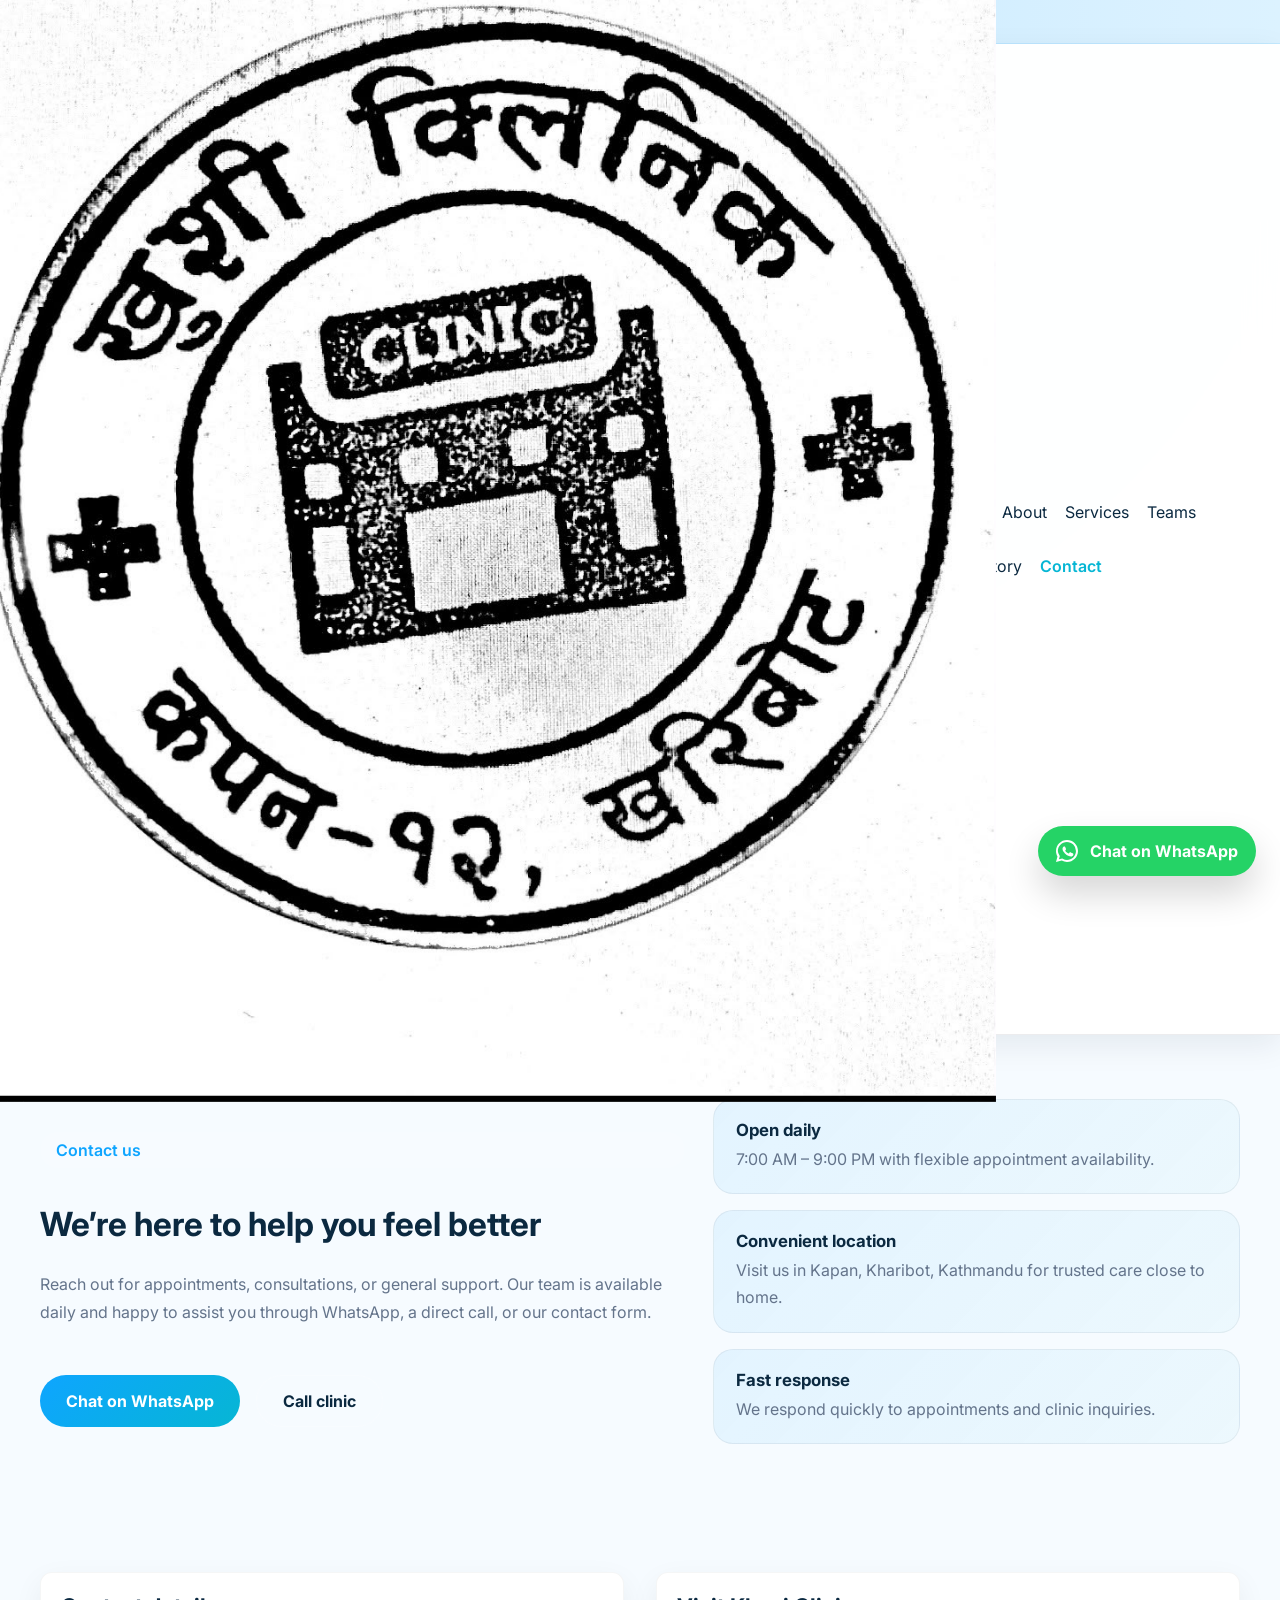
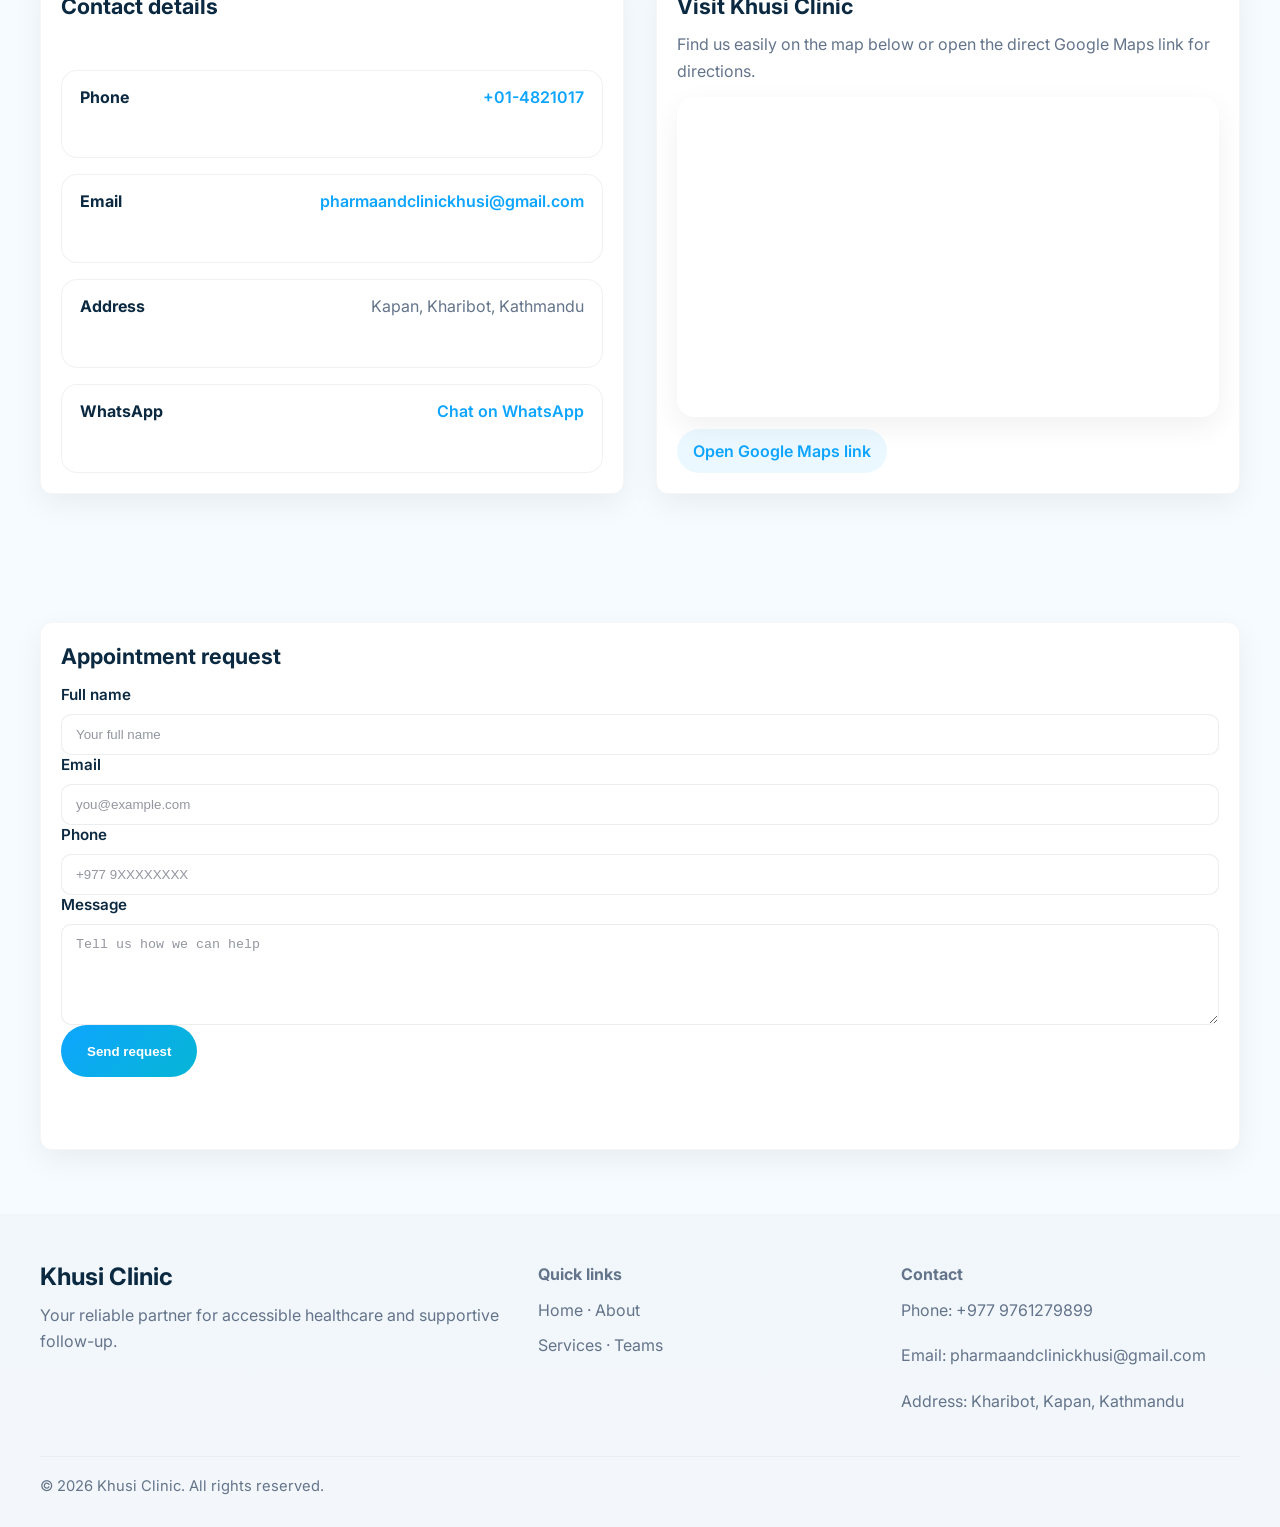
<file: contact.html>
<!DOCTYPE html>
<html lang="en">
<head>
  <meta charset="UTF-8" />
  <meta name="viewport" content="width=device-width, initial-scale=1.0" />
  <title>Khusi Clinic | Contact</title>
  <link rel="preconnect" href="https://fonts.googleapis.com" />
  <link rel="preconnect" href="https://fonts.gstatic.com" crossorigin />
  <link href="https://fonts.googleapis.com/css2?family=Inter:wght@400;500;600;700;800&display=swap" rel="stylesheet" />
  <link rel="stylesheet" href="css/style.css" />
</head>
<body>
  <div class="top-bar">
    <p>Open daily: 7:00 AM - 9:00 PM | WhatsApp chat available anytime</p>
    </div>
  <header class="header">
    <div class="container header-inner">
      <a class="brand" href="index.html"><img src="img/clinic logo.jpeg" alt="Khusi Clinic logo" class="logo">Khusi Clinic</a>
      <button class="nav-toggle" aria-label="Toggle menu">Menu</button>
      <nav class="navbar">
        <a href="index.html">Home</a>
        <a href="about.html">About</a>
        <a href="services.html">Services</a>
        <a href="teams.html">Teams</a>
        <a href="laboratory.html">Laboratory</a>
        <a href="contact.html" class="active">Contact</a>
      </nav>
    </div>
  </header>
  <main>
    <section class="section">
      <div class="container anim-up contact-hero">
        <div class="contact-hero-copy">
          <p class="eyebrow">Contact us</p>
          <h1 class="section-title">We’re here to help you feel better</h1>
          <p class="section-subtitle">Reach out for appointments, consultations, or general support. Our team is available daily and happy to assist you through WhatsApp, a direct call, or our contact form.</p>
          <div class="hero-actions">
            <a class="btn" href="https://wa.me/9779761279899?text=Hello%20Khusi%20Clinic%2C%20I%20would%20like%20to%20chat%20with%20you." target="_blank" rel="noreferrer">Chat on WhatsApp</a>
            <a class="btn btn-secondary" href="tel:+9779767223226">Call clinic</a>
          </div>
        </div>
        <div class="contact-highlights">
          <div class="contact-highlight">
            <strong>Open daily</strong>
            <span>7:00 AM – 9:00 PM with flexible appointment availability.</span>
          </div>
          <div class="contact-highlight">
            <strong>Convenient location</strong>
            <span>Visit us in Kapan, Kharibot, Kathmandu for trusted care close to home.</span>
          </div>
          <div class="contact-highlight">
            <strong>Fast response</strong>
            <span>We respond quickly to appointments and clinic inquiries.</span>
          </div>
        </div>
      </div>
    </section>

    <section class="section">
      <div class="container anim-up contact-grid">
        <div class="contact-panel contact-info-panel">
          <h3>Contact details</h3>
          <div class="contact-item">
            <strong>Phone</strong>
            <span><a href="tel:+9779767223226">+01-4821017</a></span>
          </div>
          <div class="contact-item">
            <strong>Email</strong>
            <span><a href="mailto:pharmaandclinickhusi@gmail.com">pharmaandclinickhusi@gmail.com</a></span>
          </div>
          <div class="contact-item">
            <strong>Address</strong>
            <span>Kapan, Kharibot, Kathmandu</span>
          </div>
          <div class="contact-item">
            <strong>WhatsApp</strong>
            <span><a href="https://wa.me/9779761279899?text=Hello%20Khusi%20Clinic%2C%20I%20would%20like%20to%20chat%20with%20you." target="_blank" rel="noreferrer">Chat on WhatsApp</a></span>
          </div>
        </div>
        <div class="contact-panel contact-map-panel">
          <div class="map-card">
            <h3>Visit Khusi Clinic</h3>
            <p>Find us easily on the map below or open the direct Google Maps link for directions.</p>
            <iframe src="https://www.google.com/maps?q=Khusi%20Clinic%20Kapan%20Kathmandu&z=15&output=embed" loading="lazy" referrerpolicy="no-referrer-when-downgrade" title="Khusi Clinic location on Google Maps"></iframe>
            <a class="map-link" href="https://share.google/J6VzfVx335QpwflBR" target="_blank" rel="noreferrer">Open Google Maps link</a>
          </div>
        </div>
      </div>
    </section>

    <section class="section">
      <div class="container anim-up">
        <div class="contact-panel">
          <h3>Appointment request</h3>
          <form class="contact-form">
            <div class="form-field">
              <label for="name">Full name</label>
              <input id="name" type="text" placeholder="Your full name" required />
            </div>
            <div class="form-field">
              <label for="email">Email</label>
              <input id="email" type="email" placeholder="you@example.com" required />
            </div>
            <div class="form-field">
              <label for="phone">Phone</label>
              <input id="phone" type="tel" placeholder="+977 9XXXXXXXX" required />
            </div>
            <div class="form-field">
              <label for="message">Message</label>
              <textarea id="message" rows="5" placeholder="Tell us how we can help" required></textarea>
            </div>
            <div class="form-actions">
              <button type="submit" class="btn">Send request</button>
            </div>
            <p class="form-message">Your request has been received.</p>
          </form>
        </div>
      </div>
    </section>
  </main>

  <footer class="footer">
    <div class="container footer-grid anim-up">
      <div class="footer-brand">
        <h2>Khusi Clinic</h2>
        <p>Your reliable partner for accessible healthcare and supportive follow-up.</p>
      </div>
      <div class="footer-quick">
        <p><strong>Quick links</strong></p>
        <p><a href="index.html">Home</a> · <a href="about.html">About</a></p>
        <p><a href="services.html">Services</a> · <a href="teams.html">Teams</a></p>
      </div>
      <div class="footer-contact">
        <p><strong>Contact</strong></p>
        <p>Phone: <a href="tel:+977 9761279899">+977 9761279899</a></p>
        <p>Email: <a href="mailto:info@khusiclinic.com">pharmaandclinickhusi@gmail.com</a></p>
        <p>Address: Kharibot, Kapan, Kathmandu</p>
      </div>
    </div>
    <div class="container footer-bottom">© 2026 Khusi Clinic. All rights reserved.</div>
  </footer>
  <script src="js/main.js"></script>
</body>
</html>
</file>
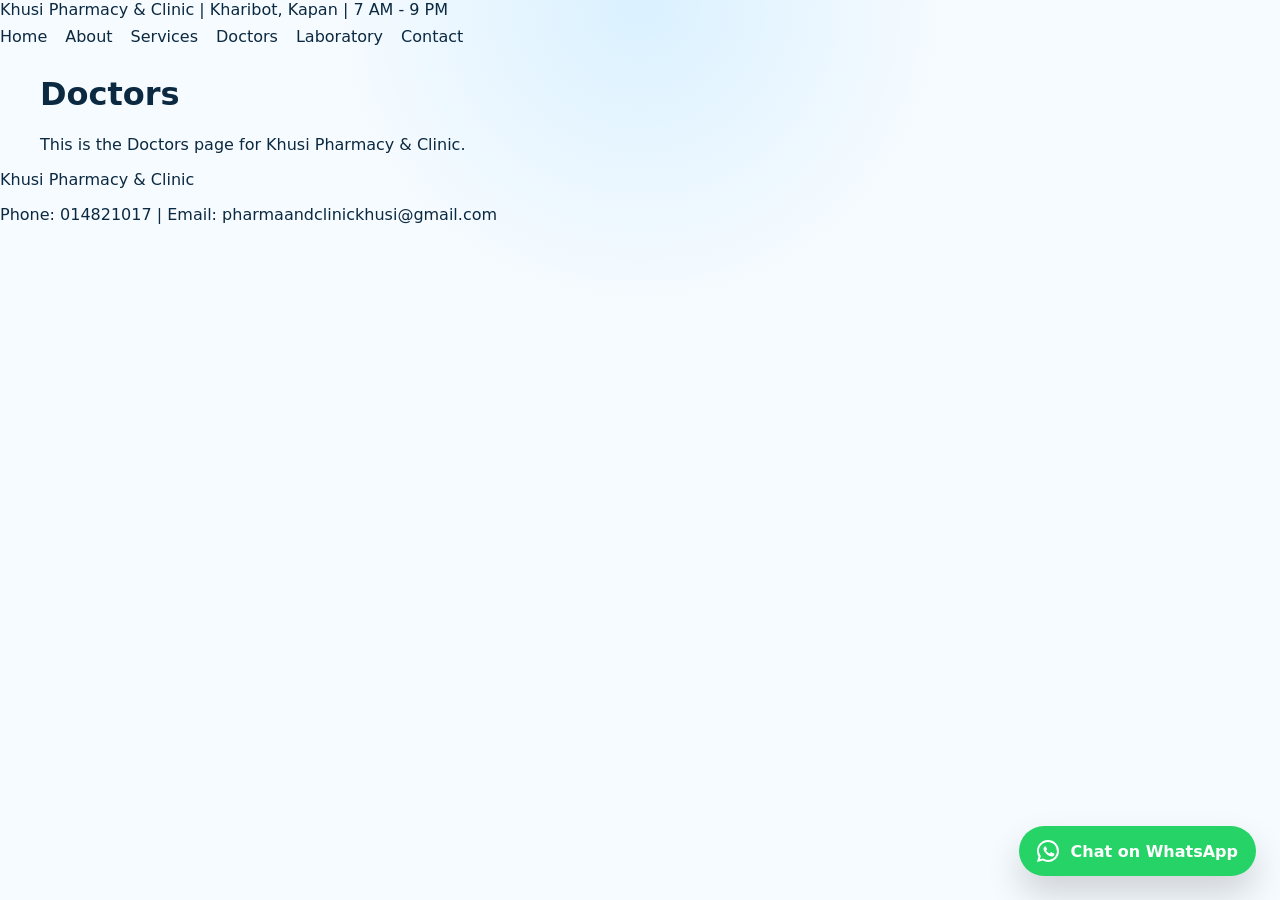
<file: doctors.html>
<!DOCTYPE html>
<html>
<head>
<meta charset="utf-8">
<meta name="viewport" content="width=device-width, initial-scale=1">
<title>Khusi Pharmacy & Clinic - Doctors</title>
<link rel="stylesheet" href="css/style.css">
</head>
<body>
<div class="top">Khusi Pharmacy & Clinic | Kharibot, Kapan | 7 AM - 9 PM</div>

<nav class="navbar">
<a href="index.html">Home</a>
<a href="about.html">About</a>
<a href="services.html">Services</a>
<a href="doctors.html">Doctors</a>
<a href="laboratory.html">Laboratory</a>
<a href="contact.html">Contact</a>
</nav>

<div class="container">
<h1>Doctors</h1>
<p>This is the Doctors page for Khusi Pharmacy & Clinic.</p>
</div>
<footer>
<p>Khusi Pharmacy & Clinic</p>
<p>Phone: 014821017 | Email: pharmaandclinickhusi@gmail.com</p>
</footer>
<script src="js/main.js"></script>
</body>
</html>
</file>
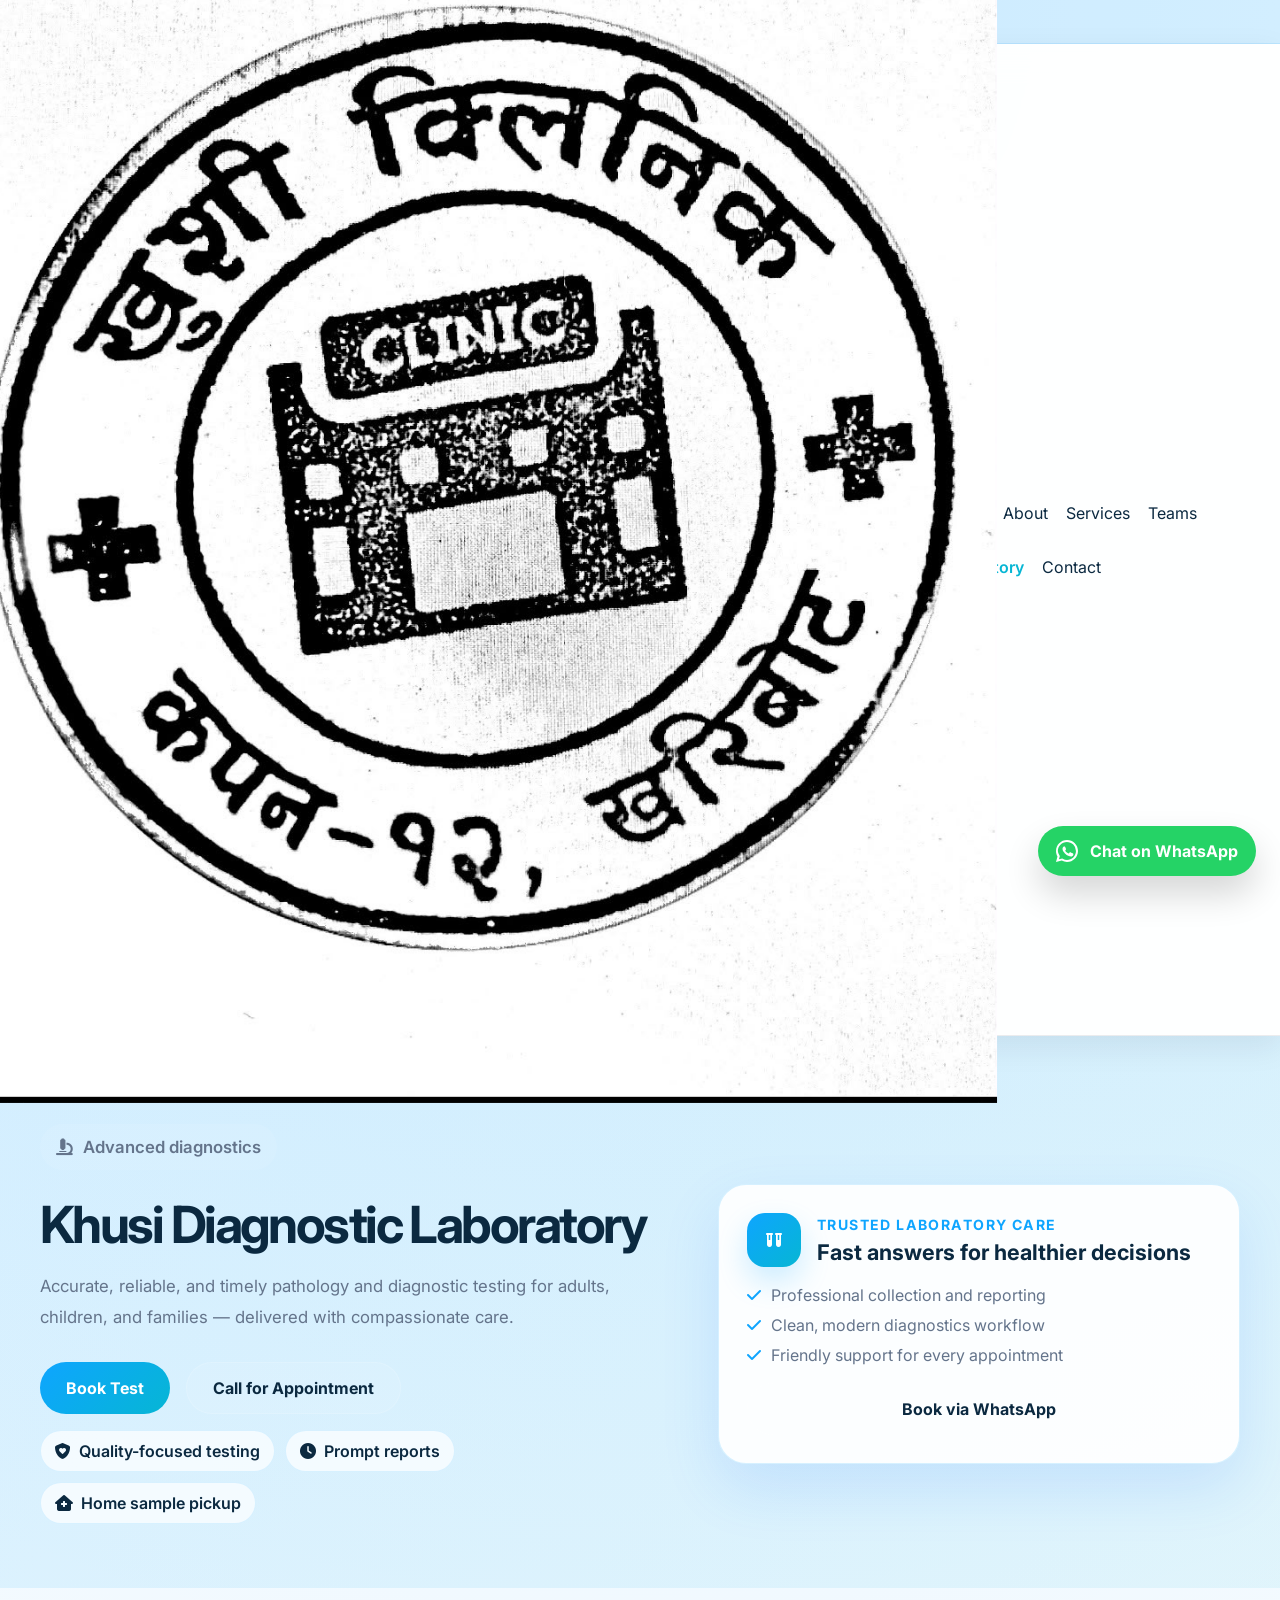
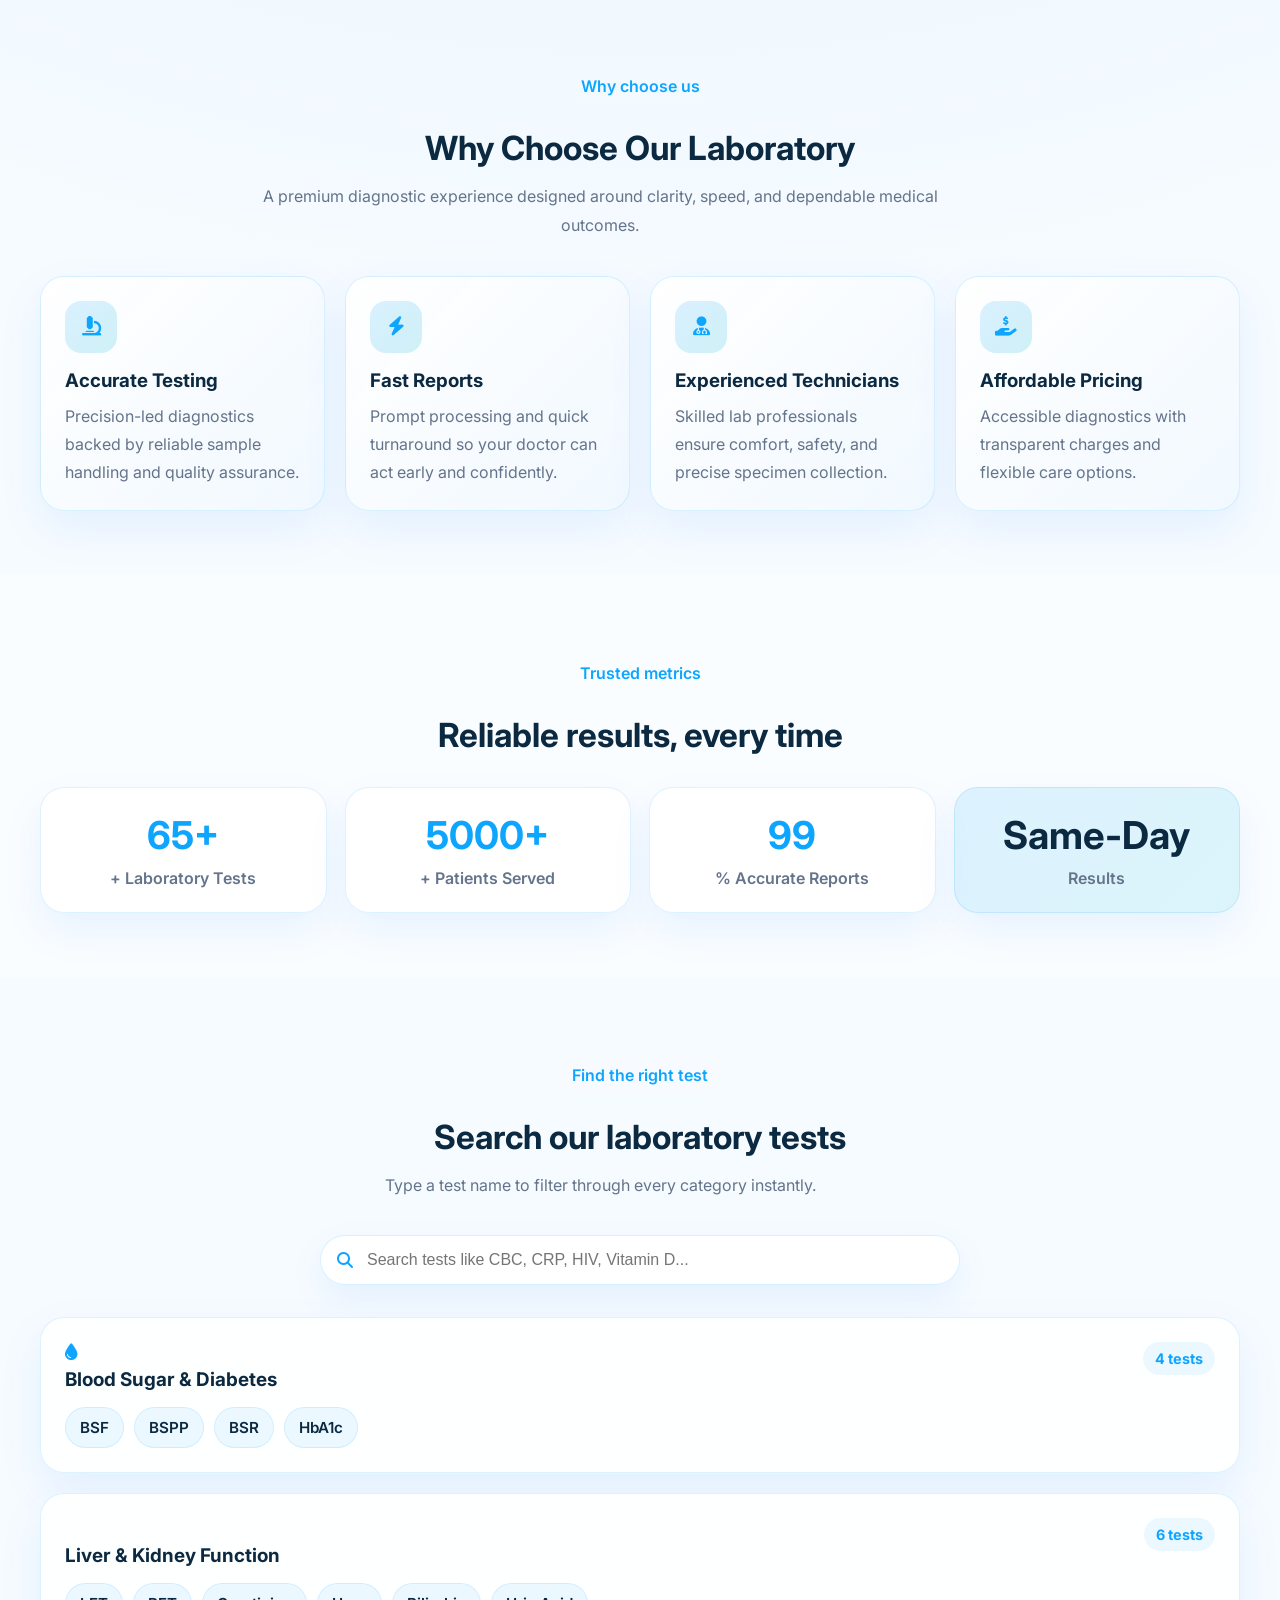
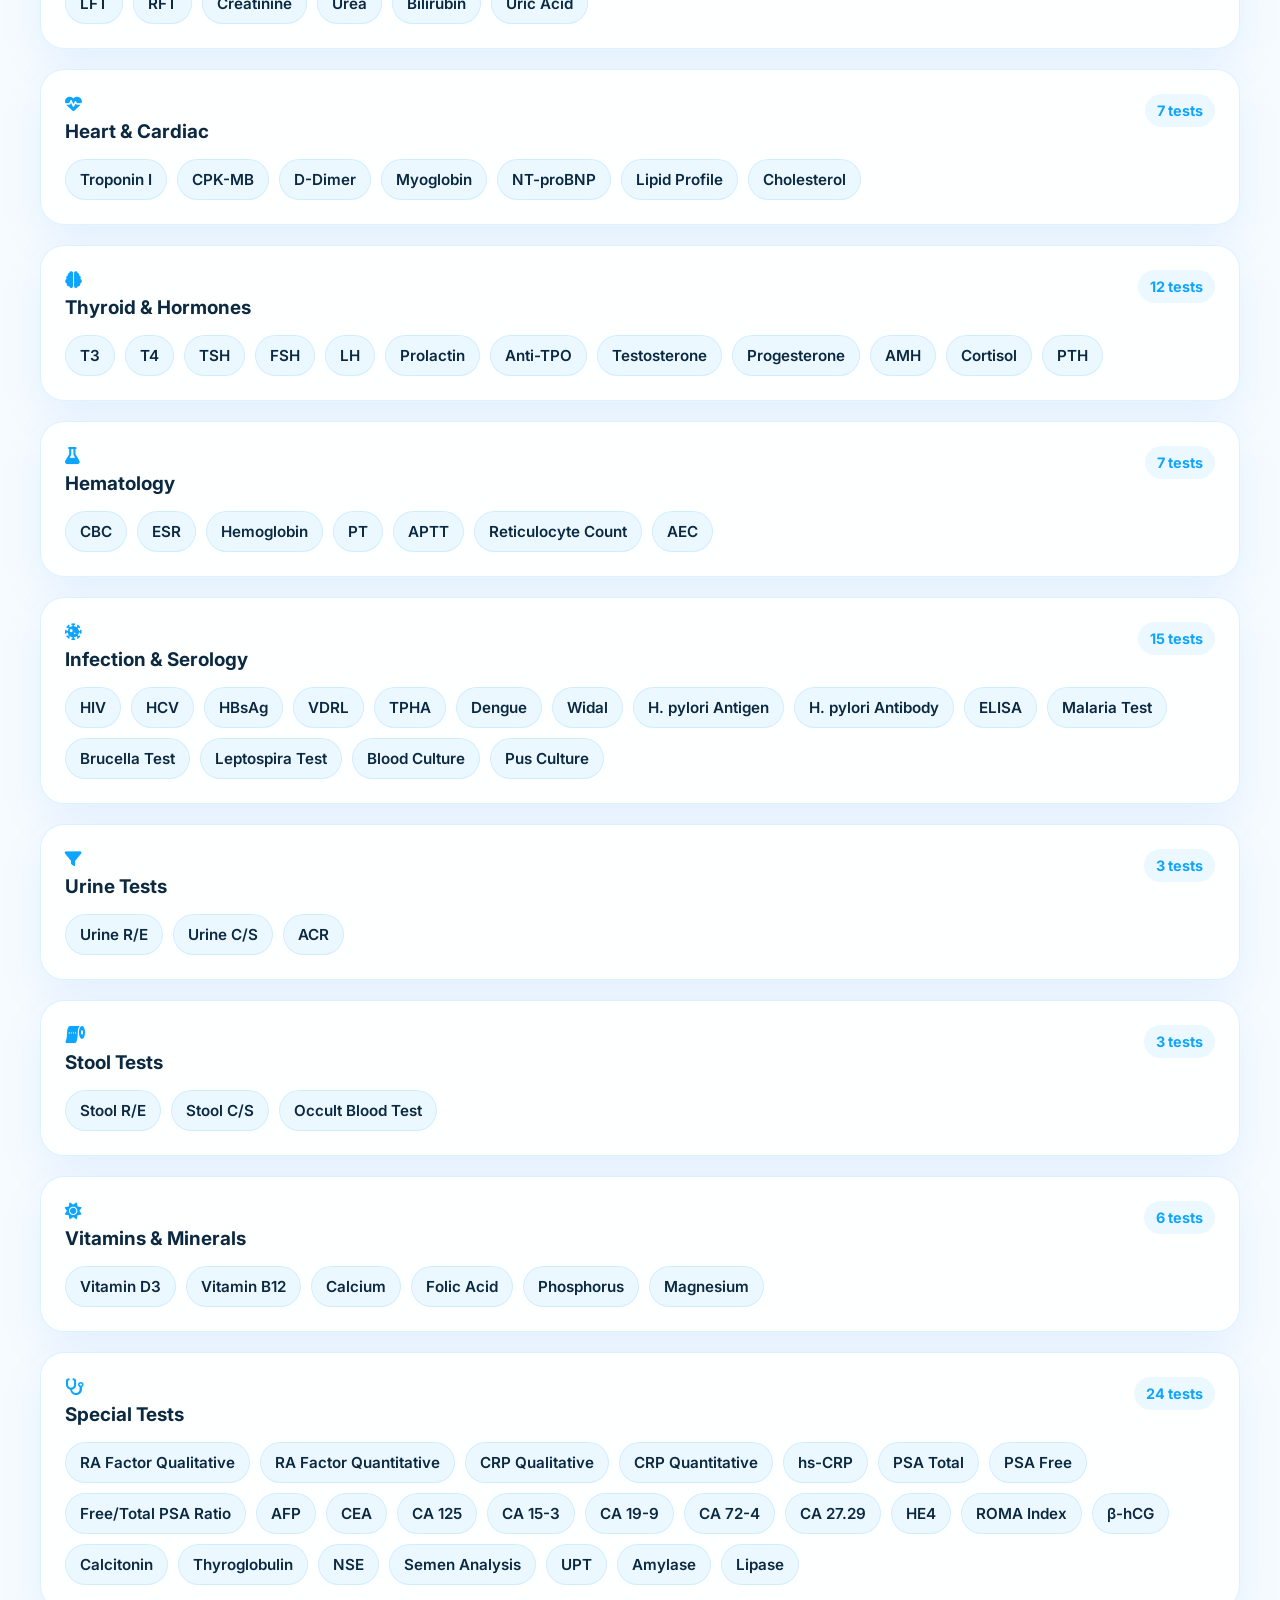
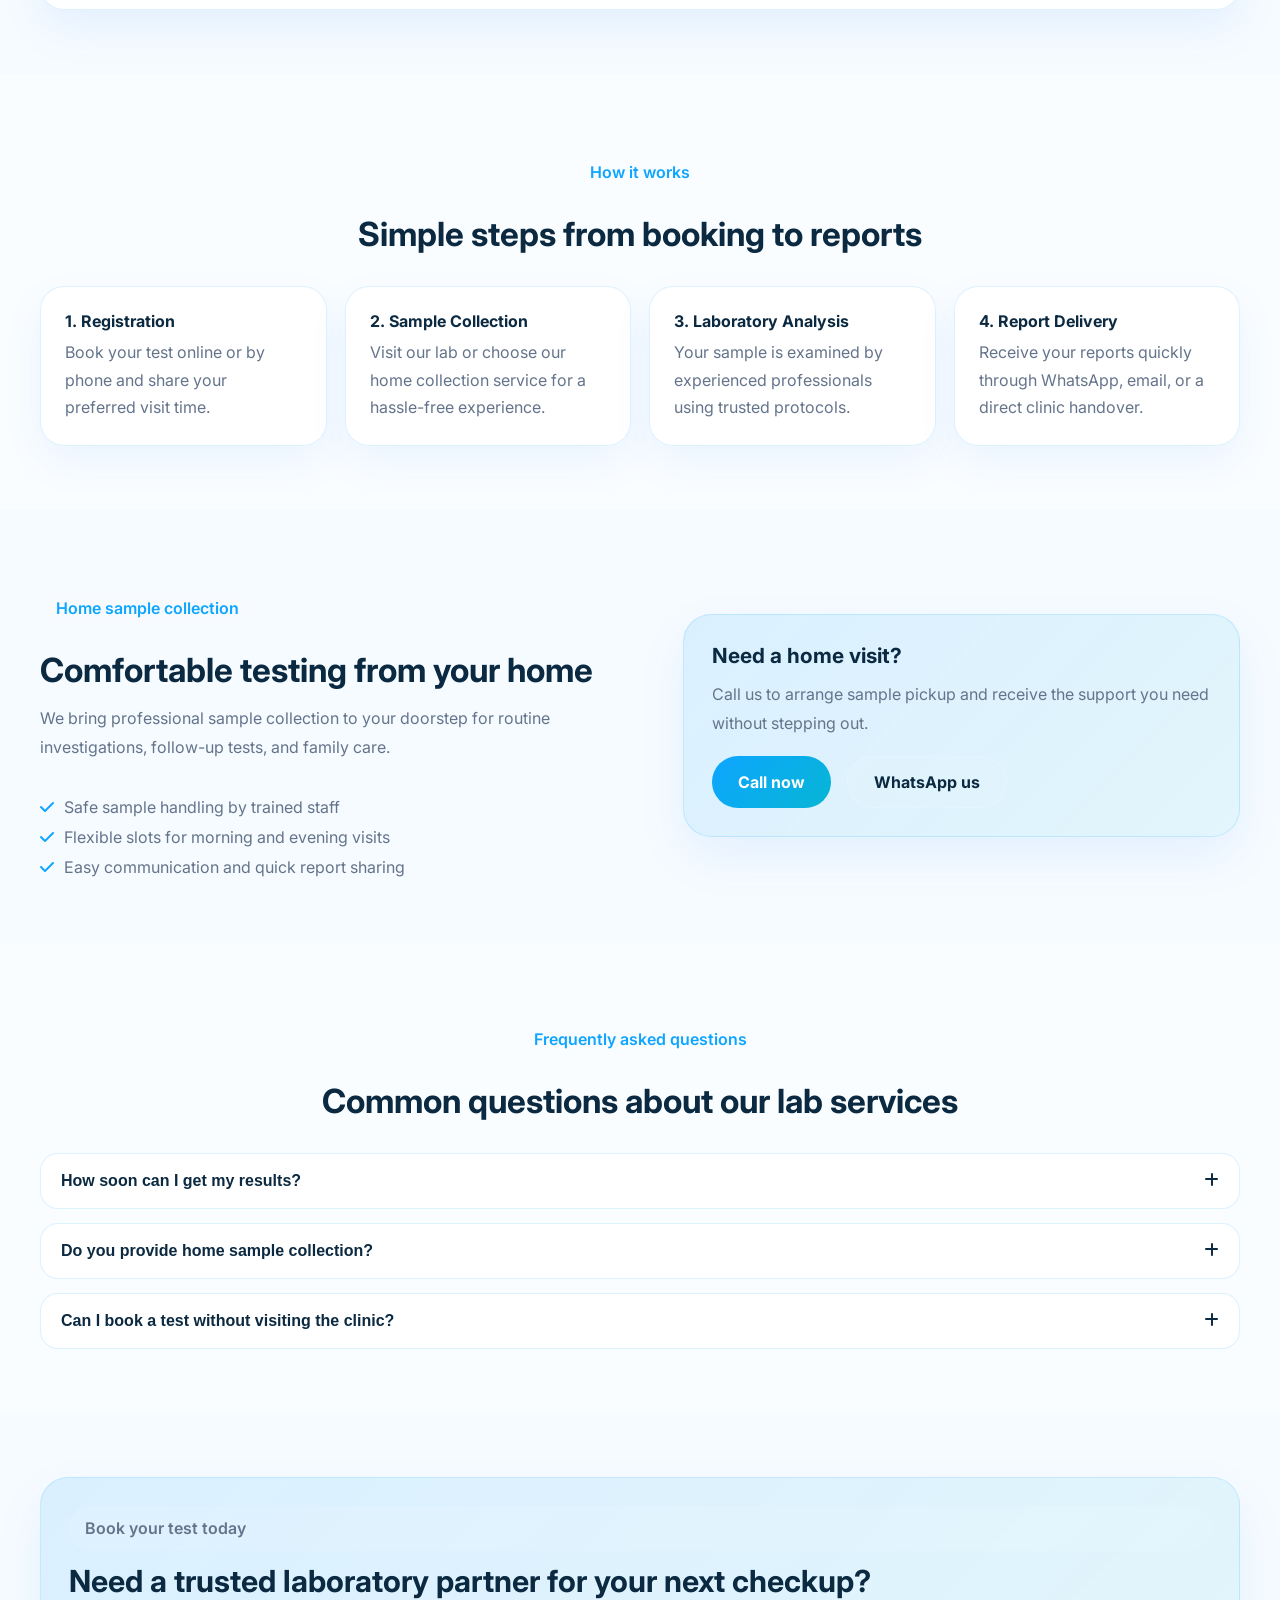
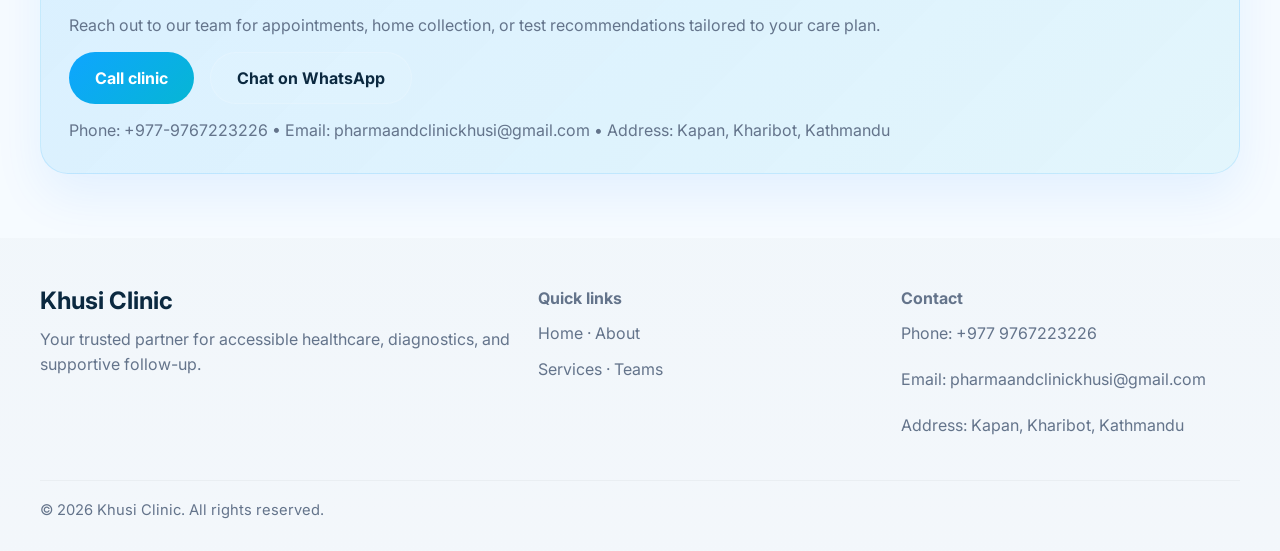
<file: laboratory.html>
<!DOCTYPE html>
<html lang="en">
<head>
  <meta charset="UTF-8" />
  <meta name="viewport" content="width=device-width, initial-scale=1.0" />
  <title>Khusi Diagnostic Laboratory</title>
  <link rel="preconnect" href="https://fonts.googleapis.com" />
  <link rel="preconnect" href="https://fonts.gstatic.com" crossorigin />
  <link href="https://fonts.googleapis.com/css2?family=Inter:wght@400;500;600;700;800&display=swap" rel="stylesheet" />
  <link rel="stylesheet" href="https://cdnjs.cloudflare.com/ajax/libs/font-awesome/6.5.2/css/all.min.css" />
  <link rel="stylesheet" href="css/style.css" />
</head>
<body>
  <div class="top-bar">
    <p>Open daily: 7:00 AM - 9:00 PM | Home sample collection available</p>
  </div>

  <header class="header">
    <div class="container header-inner">
      <a class="brand" href="index.html"><img src="img/clinic logo.jpeg" alt="Khusi Clinic logo" class="logo">Khusi Clinic</a>
      <button class="nav-toggle" aria-label="Toggle menu">Menu</button>
      <nav class="navbar">
        <a href="index.html">Home</a>
        <a href="about.html">About</a>
        <a href="services.html">Services</a>
        <a href="teams.html">Teams</a>
        <a href="laboratory.html" class="active">Laboratory</a>
        <a href="contact.html">Contact</a>
      </nav>
    </div>
  </header>

  <main>
    <section class="section lab-hero">
      <div class="container hero-grid">
        <div class="hero-copy anim-up">
          <p class="eyebrow"><i class="fa-solid fa-microscope"></i> Advanced diagnostics</p>
          <h1>Khusi Diagnostic Laboratory</h1>
          <p>Accurate, reliable, and timely pathology and diagnostic testing for adults, children, and families — delivered with compassionate care.</p>
          <div class="hero-actions">
            <a class="btn" href="#tests">Book Test</a>
            <a class="btn btn-secondary" href="tel:+9779767223226">Call for Appointment</a>
          </div>
          <div class="hero-badges">
            <span><i class="fa-solid fa-shield-heart"></i> Quality-focused testing</span>
            <span><i class="fa-solid fa-clock"></i> Prompt reports</span>
            <span><i class="fa-solid fa-house-medical"></i> Home sample pickup</span>
          </div>
        </div>

        <div class="hero-card anim-up">
          <div class="hero-card-top">
            <div class="hero-card-icon"><i class="fa-solid fa-vials"></i></div>
            <div>
              <p class="hero-card-label">Trusted laboratory care</p>
              <h3>Fast answers for healthier decisions</h3>
            </div>
          </div>
          <ul class="hero-card-list">
            <li><i class="fa-solid fa-check"></i> Professional collection and reporting</li>
            <li><i class="fa-solid fa-check"></i> Clean, modern diagnostics workflow</li>
            <li><i class="fa-solid fa-check"></i> Friendly support for every appointment</li>
          </ul>
          <a class="btn btn-secondary" href="https://wa.me/9779761279899?text=Hello%20Khusi%20Clinic%2C%20I%20would%20like%20to%20book%20a%20laboratory%20test." target="_blank" rel="noreferrer">Book via WhatsApp</a>
        </div>
      </div>
    </section>

    <section class="section">
      <div class="container">
        <div class="section-heading anim-up">
          <p class="eyebrow">Why choose us</p>
          <h2 class="section-title">Why Choose Our Laboratory</h2>
          <p class="section-subtitle">A premium diagnostic experience designed around clarity, speed, and dependable medical outcomes.</p>
        </div>

        <div class="feature-grid">
          <article class="feature-card anim-up">
            <div class="feature-icon"><i class="fa-solid fa-microscope"></i></div>
            <h3>Accurate Testing</h3>
            <p>Precision-led diagnostics backed by reliable sample handling and quality assurance.</p>
          </article>
          <article class="feature-card anim-up">
            <div class="feature-icon"><i class="fa-solid fa-bolt"></i></div>
            <h3>Fast Reports</h3>
            <p>Prompt processing and quick turnaround so your doctor can act early and confidently.</p>
          </article>
          <article class="feature-card anim-up">
            <div class="feature-icon"><i class="fa-solid fa-user-doctor"></i></div>
            <h3>Experienced Technicians</h3>
            <p>Skilled lab professionals ensure comfort, safety, and precise specimen collection.</p>
          </article>
          <article class="feature-card anim-up">
            <div class="feature-icon"><i class="fa-solid fa-hand-holding-dollar"></i></div>
            <h3>Affordable Pricing</h3>
            <p>Accessible diagnostics with transparent charges and flexible care options.</p>
          </article>
        </div>
      </div>
    </section>

    <section class="section section-alt">
      <div class="container">
        <div class="section-heading anim-up">
          <p class="eyebrow">Trusted metrics</p>
          <h2 class="section-title">Reliable results, every time</h2>
        </div>

        <div class="stats-grid">
          <div class="stat-card anim-up">
            <strong data-count="65">0</strong>
            <span>+ Laboratory Tests</span>
          </div>
          <div class="stat-card anim-up">
            <strong data-count="5000">0</strong>
            <span>+ Patients Served</span>
          </div>
          <div class="stat-card anim-up">
            <strong data-count="99">0</strong>
            <span>% Accurate Reports</span>
          </div>
          <div class="stat-card stat-card-accent anim-up">
            <strong>Same-Day</strong>
            <span>Results</span>
          </div>
        </div>
      </div>
    </section>

    <section class="section" id="tests">
      <div class="container">
        <div class="section-heading anim-up">
          <p class="eyebrow">Find the right test</p>
          <h2 class="section-title">Search our laboratory tests</h2>
          <p class="section-subtitle">Type a test name to filter through every category instantly.</p>
          <div class="search-shell">
            <i class="fa-solid fa-magnifying-glass"></i>
            <input id="labSearch" type="search" placeholder="Search tests like CBC, CRP, HIV, Vitamin D..." />
          </div>
        </div>

        <div class="category-grid">
          <article class="category-card anim-up">
            <div class="category-header">
              <div>
                <p class="category-icon"><i class="fa-solid fa-droplet"></i></p>
                <h3>Blood Sugar &amp; Diabetes</h3>
              </div>
              <span class="category-count">4 tests</span>
            </div>
            <div class="test-list">
              <span class="test-pill">BSF</span>
              <span class="test-pill">BSPP</span>
              <span class="test-pill">BSR</span>
              <span class="test-pill">HbA1c</span>
            </div>
          </article>

          <article class="category-card anim-up">
            <div class="category-header">
              <div>
                <p class="category-icon"><i class="fa-solid fa-kidneys"></i></p>
                <h3>Liver &amp; Kidney Function</h3>
              </div>
              <span class="category-count">6 tests</span>
            </div>
            <div class="test-list">
              <span class="test-pill">LFT</span>
              <span class="test-pill">RFT</span>
              <span class="test-pill">Creatinine</span>
              <span class="test-pill">Urea</span>
              <span class="test-pill">Bilirubin</span>
              <span class="test-pill">Uric Acid</span>
            </div>
          </article>

          <article class="category-card anim-up">
            <div class="category-header">
              <div>
                <p class="category-icon"><i class="fa-solid fa-heart-pulse"></i></p>
                <h3>Heart &amp; Cardiac</h3>
              </div>
              <span class="category-count">7 tests</span>
            </div>
            <div class="test-list">
              <span class="test-pill">Troponin I</span>
              <span class="test-pill">CPK-MB</span>
              <span class="test-pill">D-Dimer</span>
              <span class="test-pill">Myoglobin</span>
              <span class="test-pill">NT-proBNP</span>
              <span class="test-pill">Lipid Profile</span>
              <span class="test-pill">Cholesterol</span>
            </div>
          </article>

          <article class="category-card anim-up">
            <div class="category-header">
              <div>
                <p class="category-icon"><i class="fa-solid fa-brain"></i></p>
                <h3>Thyroid &amp; Hormones</h3>
              </div>
              <span class="category-count">12 tests</span>
            </div>
            <div class="test-list">
              <span class="test-pill">T3</span>
              <span class="test-pill">T4</span>
              <span class="test-pill">TSH</span>
              <span class="test-pill">FSH</span>
              <span class="test-pill">LH</span>
              <span class="test-pill">Prolactin</span>
              <span class="test-pill">Anti-TPO</span>
              <span class="test-pill">Testosterone</span>
              <span class="test-pill">Progesterone</span>
              <span class="test-pill">AMH</span>
              <span class="test-pill">Cortisol</span>
              <span class="test-pill">PTH</span>
            </div>
          </article>

          <article class="category-card anim-up">
            <div class="category-header">
              <div>
                <p class="category-icon"><i class="fa-solid fa-flask"></i></p>
                <h3>Hematology</h3>
              </div>
              <span class="category-count">7 tests</span>
            </div>
            <div class="test-list">
              <span class="test-pill">CBC</span>
              <span class="test-pill">ESR</span>
              <span class="test-pill">Hemoglobin</span>
              <span class="test-pill">PT</span>
              <span class="test-pill">APTT</span>
              <span class="test-pill">Reticulocyte Count</span>
              <span class="test-pill">AEC</span>
            </div>
          </article>

          <article class="category-card anim-up">
            <div class="category-header">
              <div>
                <p class="category-icon"><i class="fa-solid fa-virus-covid"></i></p>
                <h3>Infection &amp; Serology</h3>
              </div>
              <span class="category-count">15 tests</span>
            </div>
            <div class="test-list">
              <span class="test-pill">HIV</span>
              <span class="test-pill">HCV</span>
              <span class="test-pill">HBsAg</span>
              <span class="test-pill">VDRL</span>
              <span class="test-pill">TPHA</span>
              <span class="test-pill">Dengue</span>
              <span class="test-pill">Widal</span>
              <span class="test-pill">H. pylori Antigen</span>
              <span class="test-pill">H. pylori Antibody</span>
              <span class="test-pill">ELISA</span>
              <span class="test-pill">Malaria Test</span>
              <span class="test-pill">Brucella Test</span>
              <span class="test-pill">Leptospira Test</span>
              <span class="test-pill">Blood Culture</span>
              <span class="test-pill">Pus Culture</span>
            </div>
          </article>

          <article class="category-card anim-up">
            <div class="category-header">
              <div>
                <p class="category-icon"><i class="fa-solid fa-filter"></i></p>
                <h3>Urine Tests</h3>
              </div>
              <span class="category-count">3 tests</span>
            </div>
            <div class="test-list">
              <span class="test-pill">Urine R/E</span>
              <span class="test-pill">Urine C/S</span>
              <span class="test-pill">ACR</span>
            </div>
          </article>

          <article class="category-card anim-up">
            <div class="category-header">
              <div>
                <p class="category-icon"><i class="fa-solid fa-toilet-paper"></i></p>
                <h3>Stool Tests</h3>
              </div>
              <span class="category-count">3 tests</span>
            </div>
            <div class="test-list">
              <span class="test-pill">Stool R/E</span>
              <span class="test-pill">Stool C/S</span>
              <span class="test-pill">Occult Blood Test</span>
            </div>
          </article>

          <article class="category-card anim-up">
            <div class="category-header">
              <div>
                <p class="category-icon"><i class="fa-solid fa-sun"></i></p>
                <h3>Vitamins &amp; Minerals</h3>
              </div>
              <span class="category-count">6 tests</span>
            </div>
            <div class="test-list">
              <span class="test-pill">Vitamin D3</span>
              <span class="test-pill">Vitamin B12</span>
              <span class="test-pill">Calcium</span>
              <span class="test-pill">Folic Acid</span>
              <span class="test-pill">Phosphorus</span>
              <span class="test-pill">Magnesium</span>
            </div>
          </article>

          <article class="category-card anim-up">
            <div class="category-header">
              <div>
                <p class="category-icon"><i class="fa-solid fa-stethoscope"></i></p>
                <h3>Special Tests</h3>
              </div>
              <span class="category-count">24 tests</span>
            </div>
            <div class="test-list">
              <span class="test-pill">RA Factor Qualitative</span>
              <span class="test-pill">RA Factor Quantitative</span>
              <span class="test-pill">CRP Qualitative</span>
              <span class="test-pill">CRP Quantitative</span>
              <span class="test-pill">hs-CRP</span>
              <span class="test-pill">PSA Total</span>
              <span class="test-pill">PSA Free</span>
              <span class="test-pill">Free/Total PSA Ratio</span>
              <span class="test-pill">AFP</span>
              <span class="test-pill">CEA</span>
              <span class="test-pill">CA 125</span>
              <span class="test-pill">CA 15-3</span>
              <span class="test-pill">CA 19-9</span>
              <span class="test-pill">CA 72-4</span>
              <span class="test-pill">CA 27.29</span>
              <span class="test-pill">HE4</span>
              <span class="test-pill">ROMA Index</span>
              <span class="test-pill">β-hCG</span>
              <span class="test-pill">Calcitonin</span>
              <span class="test-pill">Thyroglobulin</span>
              <span class="test-pill">NSE</span>
              <span class="test-pill">Semen Analysis</span>
              <span class="test-pill">UPT</span>
              <span class="test-pill">Amylase</span>
              <span class="test-pill">Lipase</span>
            </div>
          </article>
        </div>
      </div>
    </section>

    <section class="section section-alt">
      <div class="container">
        <div class="section-heading anim-up">
          <p class="eyebrow">How it works</p>
          <h2 class="section-title">Simple steps from booking to reports</h2>
        </div>

        <div class="timeline">
          <div class="timeline-step anim-up">
            <strong>1. Registration</strong>
            <p>Book your test online or by phone and share your preferred visit time.</p>
          </div>
          <div class="timeline-step anim-up">
            <strong>2. Sample Collection</strong>
            <p>Visit our lab or choose our home collection service for a hassle-free experience.</p>
          </div>
          <div class="timeline-step anim-up">
            <strong>3. Laboratory Analysis</strong>
            <p>Your sample is examined by experienced professionals using trusted protocols.</p>
          </div>
          <div class="timeline-step anim-up">
            <strong>4. Report Delivery</strong>
            <p>Receive your reports quickly through WhatsApp, email, or a direct clinic handover.</p>
          </div>
        </div>
      </div>
    </section>

    <section class="section">
      <div class="container collection-grid">
        <div class="collection-copy anim-up">
          <p class="eyebrow">Home sample collection</p>
          <h2 class="section-title">Comfortable testing from your home</h2>
          <p class="section-subtitle">We bring professional sample collection to your doorstep for routine investigations, follow-up tests, and family care.</p>
          <ul class="hero-card-list">
            <li><i class="fa-solid fa-check"></i> Safe sample handling by trained staff</li>
            <li><i class="fa-solid fa-check"></i> Flexible slots for morning and evening visits</li>
            <li><i class="fa-solid fa-check"></i> Easy communication and quick report sharing</li>
          </ul>
        </div>
        <div class="collection-card anim-up">
          <h3>Need a home visit?</h3>
          <p>Call us to arrange sample pickup and receive the support you need without stepping out.</p>
          <div class="hero-actions">
            <a class="btn" href="tel:+9779767223226">Call now</a>
            <a class="btn btn-secondary" href="https://wa.me/9779761279899?text=Hello%20Khusi%20Clinic%2C%20please%20arrange%20home%20sample%20collection." target="_blank" rel="noreferrer">WhatsApp us</a>
          </div>
        </div>
      </div>
    </section>

    <section class="section section-alt">
      <div class="container">
        <div class="section-heading anim-up">
          <p class="eyebrow">Frequently asked questions</p>
          <h2 class="section-title">Common questions about our lab services</h2>
        </div>

        <div class="faq-list">
          <article class="faq-item anim-up">
            <button class="faq-question" type="button">How soon can I get my results? <span class="faq-icon"><i class="fa-solid fa-plus"></i></span></button>
            <div class="faq-answer"><div><p>Most routine tests are reported quickly, and many are available on the same day depending on the test type and collection time.</p></div></div>
          </article>
          <article class="faq-item anim-up">
            <button class="faq-question" type="button">Do you provide home sample collection? <span class="faq-icon"><i class="fa-solid fa-plus"></i></span></button>
            <div class="faq-answer"><div><p>Yes. We offer convenient home sample pickup for selected tests and follow-up appointments.</p></div></div>
          </article>
          <article class="faq-item anim-up">
            <button class="faq-question" type="button">Can I book a test without visiting the clinic? <span class="faq-icon"><i class="fa-solid fa-plus"></i></span></button>
            <div class="faq-answer"><div><p>Absolutely. You can book your test by phone, WhatsApp, or by reaching out through our contact details.</p></div></div>
          </article>
        </div>
      </div>
    </section>

    <section class="section">
      <div class="container">
        <div class="cta-panel lab-cta anim-up">
          <p class="eyebrow">Book your test today</p>
          <h3>Need a trusted laboratory partner for your next checkup?</h3>
          <p>Reach out to our team for appointments, home collection, or test recommendations tailored to your care plan.</p>
          <div class="hero-actions">
            <a class="btn" href="tel:+9779767223226">Call clinic</a>
            <a class="btn btn-secondary" href="https://wa.me/9779761279899?text=Hello%20Khusi%20Clinic%2C%20I%20would%20like%20to%20book%20a%20test." target="_blank" rel="noreferrer">Chat on WhatsApp</a>
          </div>
          <p class="small-contact">Phone: +977-9767223226 • Email: pharmaandclinickhusi@gmail.com • Address: Kapan, Kharibot, Kathmandu</p>
        </div>
      </div>
    </section>
  </main>

  <footer class="footer">
    <div class="container footer-grid anim-up">
      <div class="footer-brand">
        <h2>Khusi Clinic</h2>
        <p>Your trusted partner for accessible healthcare, diagnostics, and supportive follow-up.</p>
      </div>
      <div class="footer-quick">
        <p><strong>Quick links</strong></p>
        <p><a href="index.html">Home</a> · <a href="about.html">About</a></p>
        <p><a href="services.html">Services</a> · <a href="teams.html">Teams</a></p>
      </div>
      <div class="footer-contact">
        <p><strong>Contact</strong></p>
        <p>Phone: <a href="tel:+9779767223226">+977 9767223226</a></p>
        <p>Email: <a href="mailto:pharmaandclinickhusi@gmail.com">pharmaandclinickhusi@gmail.com</a></p>
        <p>Address: Kapan, Kharibot, Kathmandu</p>
      </div>
    </div>
    <div class="container footer-bottom">© 2026 Khusi Clinic. All rights reserved.</div>
  </footer>

  <script src="js/main.js"></script>
</body>
</html>
</file>
<file: css/style.css>
:root {
  --bg: #f6fbff;
  --surface: #ffffff;
  --surface-strong: #f3f7fb;
  --text: #0b2940;
  --muted: #64748b;
  --accent: #0ea5ff; /* bright blue */
  --accent-2: #06b6d4; /* teal */
  --accent-3: #7c3aed; /* purple accent */
  --danger: #ef4444;
  --shadow: 0 10px 30px rgba(10, 25, 42, 0.06);
}
* {
  box-sizing: border-box;
}
html {
  scroll-behavior: smooth;
}
body {
  margin: 0;
  font-family: 'Inter', system-ui, -apple-system, BlinkMacSystemFont, 'Segoe UI', sans-serif;
  background: radial-gradient(circle at top, rgba(14,165,255,0.12), transparent 28%),
    linear-gradient(180deg, #f6fbff 0%, var(--bg) 100%);
  color: var(--text);
  min-height: 100vh;
}
img {
  max-width: 100%;
  display: block;
}
a {
  color: inherit;
  text-decoration: none;
}
button {
  cursor: pointer;
}
.container {
  width: min(1200px, calc(100% - 48px));
  margin: 0 auto;
}
.redirect-note {
  min-height: 100vh;
  display: grid;
  place-items: center;
  text-align: center;
  color: #cfdcff;
  padding: 40px 24px;
  background: linear-gradient(180deg, rgba(7, 16, 32, 1), rgba(9, 19, 38, 1));
}
.redirect-note h1 {
  margin: 0 0 16px;
  font-size: clamp(2rem, 3vw, 3rem);
}
.redirect-note a {
  color: var(--accent);
}
.content-image {
  display: grid;
  place-items: center;
}
.content-image img {
  border-radius: 28px;
  box-shadow: var(--shadow);
}
.top-bar {
  display: flex;
  justify-content: center;
  align-items: center;
  gap: 14px;
  padding: 12px 20px;
  background: rgba(14, 165, 255, 0.08);
  border-bottom: 1px solid rgba(14, 165, 255, 0.12);
  color: var(--text);
  font-size: 0.95rem;
}
.top-bar p {
  margin: 0;
  text-align: center;
  color: var(--text);
  font-weight: 500;
}
.top-btn {
  padding: 10px 16px;
  border-radius: 999px;
  background: linear-gradient(90deg, var(--accent), var(--accent-2));
  border: none;
  color: #fff;
  font-weight: 600;
  transition: transform 0.14s ease, box-shadow 0.14s ease;
}
.top-btn:hover { transform: translateY(-2px); box-shadow: 0 10px 18px rgba(14,165,255,0.12); }
.header {
  position: sticky;
  top: 0;
  z-index: 50;
  background: rgba(255,255,255,0.94);
  border-bottom: 1px solid rgba(15, 23, 42, 0.08);
  backdrop-filter: blur(16px);
  box-shadow: 0 10px 30px rgba(12, 31, 56, 0.08);
}
.header-inner {
  display: flex;
  align-items: center;
  justify-content: space-between;
  gap: 22px;
  padding: 18px 0;
}
.brand {
  display: inline-flex;
  align-items: center;
  gap: 12px;
  font-size: 1.05rem;
  font-weight: 700;
  color: var(--text);
  text-decoration: none;
}
.logo-wrap {
  width: 64px;
  height: 64px;
  display: inline-flex;
  align-items: center;
  justify-content: center;
  overflow: hidden;
  border-radius: 10px;
  background: transparent;
  flex-shrink: 0;
  box-shadow: 0 6px 18px rgba(12,31,56,0.06);
}

.brand .logo {
  height: 100%;
  width: auto;
  object-fit: contain;
  transform-origin: center;
  transform: scale(1.18);
  display: block;
}

.brand-text {
  font-size: 1.125rem;
  letter-spacing: -0.01em;
}
.navbar {
  display: flex;
  align-items: center;
  gap: 18px;
  flex-wrap: wrap;
}
.navbar a {
  color: var(--text);
  padding: 8px 0;
  transition: color 0.14s ease, background 0.14s ease;
}
.navbar a:hover { color: var(--accent); }
.navbar a.active { color: var(--accent-2); font-weight: 600; }
.nav-toggle {
  display: none;
  padding: 12px 14px;
  border-radius: 12px;
  background: rgba(255, 255, 255, 0.08);
  border: 1px solid rgba(255, 255, 255, 0.1);
  color: var(--text);
}

@media (max-width: 640px) {
  .logo-wrap { width: 48px; height: 48px; }
  .brand .logo { transform: scale(1.02); }
  .brand-text { display: none; }
  .header-inner { padding: 12px 0; }
}
.hero {
  position: relative;
  padding: 72px 0 48px;
  overflow: hidden;
}
.hero::before {
  content: '';
  position: absolute;
  inset: 0;
  background: radial-gradient(circle at 20% 20%, rgba(14,165,255,0.18), transparent 24%),
              radial-gradient(circle at 80% 10%, rgba(6,182,212,0.14), transparent 18%);
  pointer-events: none;
}
.hero-grid {
  position: relative;
  display: grid;
  grid-template-columns: 1.1fr 0.9fr;
  align-items: center;
  gap: 40px;
}
.hero-copy {
  max-width: 620px;
  position: relative;
  z-index: 1;
}
.eyebrow {
  display: inline-flex;
  align-items: center;
  gap: 10px;
  padding: 8px 16px;
  border-radius: 999px;
  background: rgba(255, 255, 255, 0.08);
  color: var(--accent);
  font-weight: 600;
  margin-bottom: 24px;
}
.hero-copy h1 {
  margin: 0 0 22px;
  font-size: clamp(2.8rem, 4vw, 4.6rem);
  line-height: 0.96;
  letter-spacing: -0.05em;
}
.hero-copy p {
  margin: 0 0 30px;
  max-width: 680px;
  color: var(--muted);
  font-size: 1.05rem;
  line-height: 1.8;
}
.hero-actions {
  display: flex;
  flex-wrap: wrap;
  gap: 16px;
}
.btn {
  display: inline-flex;
  align-items: center;
  justify-content: center;
  min-height: 52px;
  padding: 0 26px;
  border-radius: 999px;
  border: none;
  background: linear-gradient(135deg, var(--accent), var(--accent-2));
  color: #fff;
  font-weight: 700;
  transition: transform 0.2s ease, box-shadow 0.2s ease, opacity 0.2s ease;
}
.btn:hover {
  transform: translateY(-2px);
  box-shadow: 0 18px 30px rgba(107, 177, 255, 0.32);
}
.btn-secondary {
  background: rgba(255, 255, 255, 0.08);
  border: 1px solid rgba(255, 255, 255, 0.14);
  color: var(--text);
}
.hero-slider {
  position: relative;
  min-height: 420px;
  padding: 18px;
  background: var(--surface-strong);
  border: 1px solid rgba(10, 25, 42, 0.04);
  border-radius: 18px;
  overflow: hidden;
}
.slide {
  position: absolute;
  inset: 0;
  display: grid;
  grid-template-columns: 1fr 1fr;
  gap: 18px;
  align-items: center;
  opacity: 0;
  transform: translateY(10px);
  transition: opacity 0.5s ease, transform 0.5s ease;
}
.slide.active {
  opacity: 1;
  transform: translateY(0);
  position: relative;
}
.slide-copy {
  display: grid;
  gap: 18px;
}
.slide-copy h2 {
  font-size: clamp(2.2rem, 3vw, 2.9rem);
  margin: 0;
}
.slide-copy p {
  margin: 0;
  color: var(--muted);
  line-height: 1.8;
}
.slide-media {
  display: grid;
  place-items: center;
  width: 100%;
}
.slide-media img {
  width: min(100%, 420px);
  transform: translateY(0);
  border-radius: 12px;
  animation: float 10s ease-in-out infinite alternate;
}
.slider-controls {
  display: flex;
  justify-content: space-between;
  align-items: center;
  gap: 16px;
  margin-top: 40px;
}
.slider-control {
  background: rgba(255, 255, 255, 0.07);
  border: 1px solid rgba(255, 255, 255, 0.1);
  color: #fff;
  border-radius: 999px;
  padding: 12px 18px;
  min-width: 90px;
}
.slide-dots {
  display: flex;
  align-items: center;
  gap: 10px;
}
.slide-dot {
  width: 12px;
  height: 12px;
  border-radius: 999px;
  background: rgba(255, 255, 255, 0.18);
  border: none;
}
.slide-dot.active {
  background: linear-gradient(135deg, var(--accent), var(--accent-2));
  box-shadow: 0 0 0 4px rgba(107, 177, 255, 0.12);
}
.section {
  padding: 64px 0;
}
.section-title {
  margin: 0 0 14px;
  font-size: clamp(2rem, 2.6vw, 2.8rem);
}
.section-subtitle {
  margin: 0 0 36px;
  color: var(--muted);
  max-width: 680px;
  line-height: 1.8;
}
.section-highlight {
  display: grid;
  grid-template-columns: repeat(4, minmax(0, 1fr));
  gap: 20px;
}
.highlight-card {
  background: linear-gradient(180deg, rgba(255,255,255,0.96), rgba(255,255,255,0.82));
  border: 1px solid rgba(10, 25, 42, 0.08);
  backdrop-filter: blur(18px);
  border-radius: 22px;
  padding: 26px;
  text-align: left;
  box-shadow: 0 20px 40px rgba(14, 111, 255, 0.08);
  transition: transform 0.28s ease, box-shadow 0.28s ease;
}
.highlight-card:hover {
  transform: translateY(-4px);
  box-shadow: 0 26px 45px rgba(14, 111, 255, 0.12);
}
.highlight-card strong {
  display: block;
  font-size: 1.25rem;
  color: var(--text);
}
.highlight-card span {
  display: block;
  margin-top: 10px;
  color: var(--muted);
  line-height: 1.8;
}
.grid {
  display: grid;
  gap: 24px;
}
.grid-3 {
  grid-template-columns: repeat(3, minmax(0, 1fr));
}
.grid-2 {
  grid-template-columns: repeat(2, minmax(0, 1fr));
}
.card,
.service-card,
.team-card,
.contact-panel {
  background: var(--surface);
  border: 1px solid rgba(10, 25, 42, 0.04);
  border-radius: 12px;
  padding: 20px;
  box-shadow: var(--shadow);
}
.card h3,
.service-card h3,
.team-card h3 {
  margin: 0 0 16px;
  font-size: 1.35rem;
}
.card p,
.service-card p,
.team-card p {
  margin: 0;
  color: var(--muted);
  line-height: 1.75;
}
.card small,
.team-card small {
  display: block;
  margin-top: 18px;
  color: #a2b4d8;
}
.feature-list {
  display: grid;
  gap: 20px;
}
.feature-item {
  display: flex;
  gap: 16px;
  align-items: flex-start;
}
.feature-icon {
  width: 48px;
  height: 48px;
  min-width: 48px;
  border-radius: 16px;
  background: rgba(107, 177, 255, 0.15);
  display: grid;
  place-items: center;
  color: #7cc0ff;
}
.feature-item h4 {
  margin: 0 0 8px;
  font-size: 1.05rem;
}
.feature-item p {
  margin: 0;
  color: var(--muted);
  line-height: 1.8;
}
.service-card img,
.team-card img {
  width: 100%;
  border-radius: 10px;
  margin-bottom: 14px;
}
.services-grid {
  display: grid;
  grid-template-columns: repeat(3, minmax(0, 1fr));
  gap: 24px;
}
.service-card {
  background: var(--surface);
  border: 1px solid rgba(10, 25, 42, 0.06);
  border-radius: 24px;
  padding: 20px;
  box-shadow: 0 18px 40px rgba(9, 43, 84, 0.08);
  transition: transform 0.28s ease, box-shadow 0.28s ease, border-color 0.28s ease;
  display: grid;
  gap: 18px;
}
.service-card:hover {
  transform: translateY(-8px);
  box-shadow: 0 26px 55px rgba(9, 43, 84, 0.14);
  border-color: rgba(14, 165, 255, 0.28);
}
.service-card img {
  height: 220px;
  object-fit: cover;
  border-radius: 18px;
  width: 100%;
}
.service-card h3 {
  margin: 0 0 10px;
  font-size: 1.28rem;
}
.service-card p {
  margin: 0;
  color: var(--muted);
  line-height: 1.75;
}
.service-card .tag,
.team-card .tag {
  display: inline-flex;
  align-items: center;
  gap: 8px;
  padding: 10px 14px;
  border-radius: 999px;
  background: rgba(14, 165, 255, 0.1);
  color: var(--accent);
  font-size: 0.9rem;
  margin-bottom: 14px;
}
.service-card ul {
  margin: 18px 0 0;
  padding-left: 18px;
  color: var(--muted);
}
.service-card li {
  margin-bottom: 10px;
}
.content-grid {
  display: grid;
  grid-template-columns: 1fr 0.95fr;
  gap: 42px;
  align-items: center;
}
.content-grid .content-copy {
  display: grid;
  gap: 20px;
}
.cta-panel {
  display: grid;
  gap: 12px;
  padding: 28px;
  border-radius: 12px;
  background: linear-gradient(180deg, rgba(14,165,255,0.06), rgba(124,58,237,0.02));
  border: 1px solid rgba(10, 25, 42, 0.04);
}
.cta-panel h3 {
  margin: 0;
  font-size: 1.9rem;
}
.cta-panel p {
  margin: 0;
  color: var(--muted);
  line-height: 1.8;
}
.section-highlight {
  display: grid;
  grid-template-columns: repeat(3, minmax(0, 1fr));
  gap: 18px;
}
.highlight-card {
  background: linear-gradient(135deg, rgba(14,165,255,0.08), rgba(6,182,212,0.06));
  border: 1px solid rgba(10, 25, 42, 0.06);
  border-radius: 22px;
  padding: 22px;
  text-align: center;
  box-shadow: var(--shadow);
}
.highlight-card strong {
  display: block;
  font-size: 1.2rem;
  color: var(--text);
}
.highlight-card span {
  display: block;
  margin-top: 8px;
  color: var(--muted);
  line-height: 1.7;
}
.contact-hero {
  display: grid;
  grid-template-columns: 1.1fr 0.9fr;
  gap: 28px;
  align-items: center;
}
.contact-hero-copy {
  display: grid;
  gap: 12px;
}
.contact-highlights {
  display: grid;
  gap: 16px;
}
.contact-highlight {
  padding: 20px 22px;
  border-radius: 20px;
  background: linear-gradient(135deg, rgba(14, 165, 255, 0.08), rgba(6, 182, 212, 0.04));
  border: 1px solid rgba(10, 25, 42, 0.06);
}
.contact-highlight strong {
  display: block;
  margin-bottom: 6px;
  font-size: 1.05rem;
  color: var(--text);
}
.contact-highlight span {
  color: var(--muted);
  line-height: 1.7;
}
.contact-grid {
  display: grid;
  grid-template-columns: 1fr 1fr;
  gap: 32px;
}
.contact-panel {
  display: grid;
  gap: 16px;
}
.contact-panel h3 {
  margin: 0;
  font-size: 1.35rem;
}
.contact-item {
  display: flex;
  justify-content: space-between;
  align-items: flex-start;
  gap: 16px;
  padding: 16px 18px;
  border-radius: 16px;
  background: rgba(255, 255, 255, 0.7);
  border: 1px solid rgba(10, 25, 42, 0.06);
}
.contact-item strong {
  font-size: 1rem;
  display: block;
  color: var(--text);
}
.contact-item span {
  color: var(--muted);
  text-align: right;
}
.contact-item a {
  color: var(--accent);
  font-weight: 600;
}
.map-card {
  display: grid;
  gap: 12px;
}
.map-card p {
  margin: 0;
  color: var(--muted);
  line-height: 1.7;
}
.map-card iframe {
  width: 100%;
  min-height: 320px;
  border: 0;
  border-radius: 18px;
  box-shadow: var(--shadow);
}
.map-link {
  display: inline-flex;
  align-items: center;
  justify-content: center;
  width: fit-content;
  padding: 12px 16px;
  border-radius: 999px;
  background: rgba(14, 165, 255, 0.08);
  color: var(--accent);
  font-weight: 600;
}
.form-field {
  display: grid;
  gap: 10px;
}
.form-field label {
  color: var(--text);
  font-size: 0.95rem;
  font-weight: 600;
}
.form-field input,
.form-field textarea {
  width: 100%;
  padding: 12px 14px;
  border-radius: 10px;
  border: 1px solid rgba(10, 25, 42, 0.08);
  background: #fff;
  color: var(--text);
  resize: vertical;
}
.form-field input::placeholder,
.form-field textarea::placeholder {
  color: rgba(15, 23, 42, 0.45);
}
.form-actions {
  display: flex;
  justify-content: flex-start;
}
.form-message {
  opacity: 0;
  transform: translateY(8px);
  transition: opacity 0.3s ease, transform 0.3s ease;
  color: var(--accent);
}
.form-message.visible {
  opacity: 1;
  transform: translateY(0);
}
.footer {
  padding: 48px 0 32px;
  background: linear-gradient(180deg, rgba(7, 20, 40, 0.02), rgba(243, 247, 251, 0.98));
}
.footer-grid {
  display: grid;
  grid-template-columns: 1.4fr 1fr 1fr;
  gap: 24px;
}
.footer-brand h2 { margin: 0 0 12px; color: var(--text); }
.footer-brand p,
.footer-quick p,
.footer-contact p,
.footer-contact a { margin: 0 0 10px; color: var(--muted); line-height: 1.6; }
.footer-contact a { display: inline-block; }
.footer-bottom { margin-top: 32px; padding-top: 20px; border-top: 1px solid rgba(10,25,42,0.04); color: var(--muted); font-size: 0.92rem; }


.anim-up {
  opacity: 0;
  transform: translateY(20px);
  transition: opacity 0.8s ease, transform 0.8s ease;
}
.anim-up.visible {
  opacity: 1;
  transform: translateY(0);
}
@media (max-width: 960px) {
  .hero-grid,
  .content-grid,
  .contact-hero,
  .contact-grid,
  .footer-grid {
    grid-template-columns: 1fr;
  }
  .section-highlight {
    grid-template-columns: repeat(2, minmax(0, 1fr));
  }
  .services-grid {
    grid-template-columns: repeat(2, minmax(0, 1fr));
  }
}
@media (max-width: 700px) {
  .top-bar,
  .header-inner {
    flex-direction: column;
    align-items: stretch;
  }
  .navbar {
    width: 100%;
    justify-content: space-between;
  }
  .nav-toggle {
    display: inline-flex;
  }
  body.nav-open .navbar {
    position: absolute;
    left: 0;
    right: 0;
    top: 76px;
    background: rgba(7, 12, 25, 0.98);
    flex-direction: column;
    padding: 24px;
    border-bottom: 1px solid rgba(255, 255, 255, 0.08);
  }
  .navbar a {
    width: 100%;
    padding: 14px 0;
  }
  .slide {
    grid-template-columns: 1fr;
  }
  .slide-media img {
    width: 100%;
  }
  .section-highlight {
    grid-template-columns: 1fr;
  }
}
@media (max-width: 520px) {
  .hero-copy h1 {
    font-size: 2.4rem;
  }
  .btn,
  .top-btn {
    width: 100%;
  }
  .services-grid {
    grid-template-columns: 1fr;
  }
}

/* Team grid + modal styles */
.team-hero-section {
  padding-bottom: 24px;
}
.team-hero-intro {
  display: grid;
  gap: 14px;
  margin-bottom: 28px;
}
.team-hero-badges {
  display: flex;
  flex-wrap: wrap;
  gap: 10px;
}
.team-hero-badges span {
  padding: 10px 14px;
  border-radius: 999px;
  background: rgba(14,165,255,0.08);
  color: var(--accent);
  font-weight: 600;
  font-size: 0.94rem;
}
.team-spotlight-shell {
  background: linear-gradient(135deg, rgba(14,165,255,0.1), rgba(6,182,212,0.07));
  border: 1px solid rgba(10, 25, 42, 0.06);
  border-radius: 24px;
  padding: 24px;
  box-shadow: var(--shadow);
}
.team-spotlight-slider {
  display: grid;
  gap: 20px;
}
.team-spotlight-slide {
  display: none;
  grid-template-columns: 1.2fr 0.8fr;
  gap: 18px;
  align-items: center;
}
.team-spotlight-slide.active {
  display: grid;
}
.team-spotlight-slide h3 {
  margin: 0 0 10px;
  font-size: clamp(1.35rem, 2vw, 1.8rem);
}
.team-spotlight-slide p {
  margin: 0;
  color: var(--muted);
  line-height: 1.75;
}
.team-spotlight-highlight {
  padding: 18px;
  border-radius: 16px;
  background: rgba(255,255,255,0.7);
  border: 1px solid rgba(10, 25, 42, 0.05);
  display: grid;
  gap: 8px;
}
.team-spotlight-highlight strong {
  color: var(--text);
}
.team-spotlight-highlight span {
  color: var(--muted);
  line-height: 1.7;
}
.team-spotlight-dots {
  display: flex;
  justify-content: center;
  gap: 8px;
  margin-top: 18px;
}
.team-spotlight-dot {
  width: 11px;
  height: 11px;
  border: none;
  border-radius: 999px;
  background: rgba(15, 23, 42, 0.2);
  padding: 0;
}
.team-spotlight-dot.active {
  background: linear-gradient(90deg, var(--accent), var(--accent-2));
  transform: scale(1.1);
}
.team-grid {
  display: grid;
  gap: 24px;
}
.team-row {
  display: grid;
  gap: 24px;
}
.team-row-top {
  grid-template-columns: repeat(2, minmax(0, 1fr));
}
.team-row-bottom {
  grid-template-columns: repeat(3, minmax(0, 1fr));
}
.team-card {
  padding: 20px;
  display: grid;
  gap: 14px;
  align-items: start;
  transition: transform 0.3s ease, box-shadow 0.3s ease;
  position: relative;
  border-radius: 22px;
  background: rgba(255,255,255,0.96);
  border: 1px solid rgba(10, 25, 42, 0.07);
  box-shadow: 0 20px 45px rgba(10,25,42,0.06);
}
.team-card:hover {
  transform: translateY(-7px);
  box-shadow: 0 28px 55px rgba(10,25,42,0.12);
}
.team-card img {
  width: 100%;
  height: 280px;
  object-fit: cover;
  border-radius: 18px;
}
.view-profile {
  margin-top: 8px;
  padding: 12px 16px;
  border-radius: 999px;
  background: linear-gradient(90deg, var(--accent), var(--accent-2));
  color: #fff;
  border: none;
  font-weight: 700;
  transition: transform 0.2s ease, box-shadow 0.2s ease;
}
.view-profile:hover {
  transform: translateY(-2px);
  box-shadow: 0 14px 30px rgba(14,165,255,0.2);
}

/* Team Carousel */
.team-carousel-container {
  margin: 40px 0;
  position: relative;
}

.team-carousel {
  overflow: hidden;
  position: relative;
  border-radius: 18px;
  background: var(--surface-strong);
  border: 1px solid rgba(10, 25, 42, 0.04);
  padding: 20px;
}

.carousel-track {
  display: grid;
  gap: 20px;
}

.carousel-slide {
  display: none;
  animation: slideIn 0.5s ease-out;
}

.carousel-slide.active {
  display: block;
}

@keyframes slideIn {
  from {
    opacity: 0;
    transform: translateX(20px);
  }
  to {
    opacity: 1;
    transform: translateX(0);
  }
}

.team-card-carousel {
  display: grid;
  grid-template-columns: 1fr 1fr;
  gap: 30px;
  align-items: center;
  padding: 20px;
  background: var(--surface);
  border: 1px solid rgba(10, 25, 42, 0.06);
  border-radius: 16px;
  transition: transform 0.3s ease, box-shadow 0.3s ease;
}

.team-card-carousel:hover {
  transform: translateY(-4px);
  box-shadow: 0 20px 40px rgba(14, 165, 255, 0.12);
}

.team-card-carousel img {
  width: 100%;
  height: 380px;
  object-fit: cover;
  border-radius: 12px;
  box-shadow: 0 10px 25px rgba(10, 25, 42, 0.1);
}

.carousel-info {
  display: grid;
  gap: 12px;
}

.carousel-info h3 {
  margin: 0;
  font-size: 1.8rem;
  color: var(--text);
}

.carousel-info p {
  margin: 0;
  color: var(--muted);
  line-height: 1.8;
  font-size: 1.05rem;
}

.btn-view-profile {
  display: inline-flex;
  align-items: center;
  justify-content: center;
  width: fit-content;
  padding: 12px 24px;
  border-radius: 999px;
  background: linear-gradient(135deg, var(--accent), var(--accent-2));
  color: #fff;
  border: none;
  font-weight: 700;
  cursor: pointer;
  transition: transform 0.2s ease, box-shadow 0.2s ease;
  margin-top: 8px;
}

.btn-view-profile:hover {
  transform: translateY(-2px);
  box-shadow: 0 14px 30px rgba(14, 165, 255, 0.2);
}

/* Carousel Controls */
.carousel-controls {
  display: flex;
  align-items: center;
  justify-content: space-between;
  gap: 20px;
  margin-top: 20px;
  padding: 20px;
  background: var(--surface);
  border-radius: 16px;
  border: 1px solid rgba(10, 25, 42, 0.04);
}

.carousel-btn {
  display: inline-flex;
  align-items: center;
  justify-content: center;
  width: 48px;
  height: 48px;
  border-radius: 12px;
  background: linear-gradient(135deg, var(--accent), var(--accent-2));
  color: #fff;
  border: none;
  cursor: pointer;
  transition: transform 0.2s ease, box-shadow 0.2s ease;
  flex-shrink: 0;
}

.carousel-btn:hover {
  transform: scale(1.08);
  box-shadow: 0 10px 25px rgba(14, 165, 255, 0.2);
}

.carousel-btn:active {
  transform: scale(0.95);
}

.carousel-dots {
  display: flex;
  align-items: center;
  gap: 10px;
  flex: 1;
  justify-content: center;
}

.carousel-dot {
  width: 14px;
  height: 14px;
  border-radius: 999px;
  background: rgba(10, 25, 42, 0.15);
  border: none;
  cursor: pointer;
  transition: all 0.3s ease;
}

.carousel-dot.active {
  background: linear-gradient(135deg, var(--accent), var(--accent-2));
  box-shadow: 0 0 0 4px rgba(14, 165, 255, 0.1);
  transform: scale(1.2);
}

.carousel-dot:hover:not(.active) {
  background: rgba(10, 25, 42, 0.25);
  transform: scale(1.1);
}

/* Modal - Enhanced with 3D Effects */
.member-modal {
  position: fixed;
  inset: 0;
  display: none;
  align-items: center;
  justify-content: center;
  z-index: 1200;
  padding: 20px;
  perspective: 1200px;
}
.member-modal.open { display: grid; }
.member-modal-backdrop {
  position: absolute;
  inset: 0;
  background: linear-gradient(135deg, rgba(2, 8, 23, 0.4) 0%, rgba(14, 165, 255, 0.1) 100%);
  backdrop-filter: blur(12px);
  -webkit-backdrop-filter: blur(12px);
  animation: backdropFadeIn 0.4s ease-out;
}

@keyframes backdropFadeIn {
  from {
    opacity: 0;
    backdrop-filter: blur(0px);
  }
  to {
    opacity: 1;
    backdrop-filter: blur(12px);
  }
}

.member-modal-panel {
  position: relative;
  width: min(1000px, calc(100% - 40px));
  background: linear-gradient(135deg, rgba(255,255,255,0.98) 0%, rgba(248, 250, 252, 0.96) 100%);
  border-radius: 28px;
  padding: 32px;
  z-index: 2;
  box-shadow: 
    0 8px 32px rgba(14, 165, 255, 0.12),
    0 32px 64px rgba(14, 165, 255, 0.08),
    0 0 0 1px rgba(255, 255, 255, 0.5) inset;
  border: 1px solid rgba(14, 165, 255, 0.15);
  transform: translateZ(0) rotateX(0deg) scale(0.85);
  opacity: 0;
  transition: all 0.5s cubic-bezier(0.34, 1.56, 0.64, 1);
  transform-style: preserve-3d;
}

.member-modal.open .member-modal-panel {
  transform: translateZ(100px) rotateX(0deg) scale(1);
  opacity: 1;
}

/* 3D Image Container with Flip Animation */
.member-modal-body {
  display: grid;
  grid-template-columns: 420px 1fr;
  gap: 40px;
  align-items: start;
}

.member-modal-image-container {
  position: relative;
  perspective: 1000px;
  transform-style: preserve-3d;
}

.member-modal-photo {
  width: 100%;
  height: 480px;
  object-fit: cover;
  border-radius: 18px;
  box-shadow: 
    0 20px 60px rgba(14, 165, 255, 0.25),
    0 0 40px rgba(14, 165, 255, 0.15),
    inset 0 1px 0 rgba(255, 255, 255, 0.5);
  border: 2px solid rgba(14, 165, 255, 0.15);
  transition: all 0.6s cubic-bezier(0.34, 1.56, 0.64, 1);
  transform: translateZ(50px) rotateY(0deg);
}

.member-modal.open .member-modal-photo {
  transform: translateZ(80px) rotateY(0deg) rotateX(2deg);
}

.member-modal-photo:hover {
  transform: translateZ(100px) rotateY(-5deg) rotateX(3deg);
  box-shadow: 
    0 30px 80px rgba(14, 165, 255, 0.35),
    0 0 60px rgba(14, 165, 255, 0.2),
    inset 0 1px 0 rgba(255, 255, 255, 0.8);
}

/* 3D Badge with Animation */
.member-modal-badge {
  position: absolute;
  bottom: 16px;
  left: 16px;
  background: linear-gradient(135deg, var(--accent) 0%, var(--accent-2) 100%);
  color: #fff;
  padding: 10px 18px;
  border-radius: 999px;
  font-size: 0.9rem;
  font-weight: 600;
  box-shadow: 
    0 12px 32px rgba(14, 165, 255, 0.4),
    0 0 20px rgba(6, 182, 212, 0.3);
  animation: badgePulse 2s ease-in-out infinite;
  transform: translateZ(120px);
}

@keyframes badgePulse {
  0%, 100% {
    transform: translateZ(120px) scale(1);
    box-shadow: 
      0 12px 32px rgba(14, 165, 255, 0.4),
      0 0 20px rgba(6, 182, 212, 0.3);
  }
  50% {
    transform: translateZ(120px) scale(1.05);
    box-shadow: 
      0 16px 48px rgba(14, 165, 255, 0.6),
      0 0 30px rgba(6, 182, 212, 0.5);
  }
}

/* Text with Staggered Animation */
.member-modal-info {
  display: grid;
  gap: 16px;
  animation: slideInUp 0.6s ease-out 0.1s both;
}

@keyframes slideInUp {
  from {
    opacity: 0;
    transform: translateY(40px) translateZ(-50px);
  }
  to {
    opacity: 1;
    transform: translateY(0) translateZ(0);
  }
}

.member-modal-name {
  margin: 0;
  font-size: 2rem;
  font-weight: 700;
  background: linear-gradient(135deg, var(--text) 0%, var(--accent) 100%);
  -webkit-background-clip: text;
  -webkit-text-fill-color: transparent;
  background-clip: text;
  animation: slideInUp 0.6s ease-out 0.15s both;
}

.member-modal-role {
  align-self: start;
  animation: slideInUp 0.6s ease-out 0.2s both;
}

.member-modal-desc-wrapper {
  margin: 8px 0;
}

.member-modal-desc {
  margin: 0;
  color: var(--muted);
  line-height: 1.9;
  font-size: 1.05rem;
  animation: slideInUp 0.6s ease-out 0.25s both;
}

/* 3D Meta Cards */
.member-modal-meta {
  display: grid;
  gap: 16px;
  padding: 24px;
  background: 
    linear-gradient(135deg, rgba(14, 165, 255, 0.08) 0%, rgba(6, 182, 212, 0.04) 100%);
  border-radius: 16px;
  border: 1px solid rgba(14, 165, 255, 0.15);
  margin: 16px 0;
  box-shadow: 
    0 8px 32px rgba(14, 165, 255, 0.08),
    inset 0 1px 0 rgba(255, 255, 255, 0.6);
  backdrop-filter: blur(10px);
  -webkit-backdrop-filter: blur(10px);
  animation: slideInUp 0.6s ease-out 0.3s both;
}

.meta-item {
  display: grid;
  grid-template-columns: 40px 1fr;
  gap: 14px;
  align-items: flex-start;
  transition: all 0.3s cubic-bezier(0.34, 1.56, 0.64, 1);
}

.meta-item:hover {
  transform: translateX(8px) translateZ(20px);
}

.meta-icon {
  font-size: 1.8rem;
  text-align: center;
  filter: drop-shadow(0 4px 12px rgba(14, 165, 255, 0.2));
  animation: iconFloat 3s ease-in-out infinite;
}

.meta-item:nth-child(2) .meta-icon {
  animation-delay: 0.5s;
}

@keyframes iconFloat {
  0%, 100% {
    transform: translateY(0);
  }
  50% {
    transform: translateY(-8px);
  }
}

.meta-item strong {
  font-size: 0.95rem;
  color: var(--text);
  display: block;
  margin-bottom: 4px;
}

.meta-item span {
  color: var(--muted);
  line-height: 1.6;
  font-size: 0.95rem;
}

/* 3D Action Buttons */
.member-modal-actions {
  display: flex;
  gap: 12px;
  flex-wrap: wrap;
  margin-top: 12px;
  animation: slideInUp 0.6s ease-out 0.4s both;
}

.member-modal-cta {
  display: inline-flex !important;
  align-items: center;
  justify-content: center;
  padding: 14px 28px !important;
  border-radius: 12px !important;
  background: linear-gradient(135deg, var(--accent) 0%, var(--accent-2) 100%) !important;
  color: #fff !important;
  font-weight: 700 !important;
  border: none;
  cursor: pointer;
  transition: all 0.3s cubic-bezier(0.34, 1.56, 0.64, 1);
  text-decoration: none;
  box-shadow: 
    0 12px 32px rgba(14, 165, 255, 0.25),
    0 0 0 1px rgba(255, 255, 255, 0.2) inset;
  position: relative;
  overflow: hidden;
  transform: translateZ(0);
}

.member-modal-cta::before {
  content: '';
  position: absolute;
  inset: 0;
  background: linear-gradient(135deg, transparent, rgba(255, 255, 255, 0.3), transparent);
  transform: translateX(-100%);
}

.member-modal-cta:hover::before {
  animation: shimmer 0.6s ease-in-out;
}

@keyframes shimmer {
  0% {
    transform: translateX(-100%);
  }
  100% {
    transform: translateX(100%);
  }
}

.member-modal-cta:hover {
  transform: translateY(-3px) translateZ(30px);
  box-shadow: 
    0 20px 50px rgba(14, 165, 255, 0.35),
    0 0 0 1px rgba(255, 255, 255, 0.4) inset;
}

.member-modal-cta:active {
  transform: translateY(0) translateZ(15px);
}

.member-modal-cta-secondary {
  padding: 14px 28px;
  border-radius: 12px;
  background: rgba(10, 25, 42, 0.06);
  color: var(--text);
  border: 1px solid rgba(10, 25, 42, 0.1);
  font-weight: 600;
  cursor: pointer;
  transition: all 0.3s cubic-bezier(0.34, 1.56, 0.64, 1);
  transform: translateZ(0);
}

.member-modal-cta-secondary:hover {
  background: rgba(10, 25, 42, 0.12);
  border-color: rgba(10, 25, 42, 0.2);
  transform: translateY(-2px) translateZ(15px);
  box-shadow: 0 12px 28px rgba(10, 25, 42, 0.15);
}

.member-modal-cta-secondary:active {
  transform: translateY(0) translateZ(8px);
}

/* 3D Close Button */
.modal-close {
  position: absolute;
  right: 20px;
  top: 20px;
  background: rgba(10, 25, 42, 0.08);
  border: 1px solid rgba(10, 25, 42, 0.1);
  width: 44px;
  height: 44px;
  border-radius: 10px;
  color: var(--text);
  cursor: pointer;
  display: flex;
  align-items: center;
  justify-content: center;
  transition: all 0.3s cubic-bezier(0.34, 1.56, 0.64, 1);
  z-index: 10;
  transform: translateZ(50px);
}

.modal-close:hover {
  background: rgba(10, 25, 42, 0.12);
  border-color: rgba(10, 25, 42, 0.2);
  transform: translateZ(80px) scale(1.1);
}

.modal-close:active {
  transform: translateZ(40px) scale(0.95);
}

@media (max-width: 1000px) {
  .member-modal-body { 
    grid-template-columns: 1fr; 
  }
  .member-modal-photo { 
    height: 380px; 
  }
  .team-card-carousel { 
    grid-template-columns: 1fr; 
  }
  .team-card-carousel img { 
    height: 300px; 
  }
}

@media (max-width: 760px) {
  .member-modal-panel { 
    padding: 20px;
    border-radius: 20px;
  }
  .member-modal-body { 
    gap: 20px; 
  }
  .carousel-controls { 
    flex-direction: column; 
  }
  .carousel-controls > * { 
    width: 100%; 
  }
  .carousel-dots { 
    width: 100%; 
  }
}

/* Ambient Background Animation */
.member-modal-backdrop::before,
.member-modal-backdrop::after {
  content: '';
  position: absolute;
  inset: 0;
  background: radial-gradient(circle at 20% 50%, rgba(14, 165, 255, 0.15) 0%, transparent 50%),
              radial-gradient(circle at 80% 80%, rgba(6, 182, 212, 0.1) 0%, transparent 50%);
  animation: ambientMove 15s ease-in-out infinite;
}

.member-modal-backdrop::after {
  animation: ambientMove 20s ease-in-out infinite reverse;
  animation-delay: 2s;
}

@keyframes ambientMove {
  0% {
    transform: translate(0, 0);
  }
  50% {
    transform: translate(20px, -20px);
  }
  100% {
    transform: translate(0, 0);
  }
}

/* Enhanced Glow Effects */
.member-modal-panel::before {
  content: '';
  position: absolute;
  inset: -2px;
  background: linear-gradient(45deg, 
    rgba(14, 165, 255, 0.1) 0%,
    rgba(6, 182, 212, 0.05) 50%,
    rgba(14, 165, 255, 0.1) 100%);
  border-radius: 28px;
  opacity: 0;
  animation: glowPulse 3s ease-in-out infinite;
  z-index: -1;
}

@keyframes glowPulse {
  0%, 100% {
    opacity: 0;
  }
  50% {
    opacity: 0.5;
  }
}

.member-modal.open .member-modal-panel::before {
  animation: glowPulse 3s ease-in-out infinite;
}

/* Floating particles inside modal */
.member-modal-panel::after {
  content: '';
  position: absolute;
  top: 0;
  left: 0;
  width: 100%;
  height: 100%;
  background-image: 
    radial-gradient(2px 2px at 20px 30px, rgba(14, 165, 255, 0.15), rgba(14, 165, 255, 0)),
    radial-gradient(2px 2px at 60px 70px, rgba(6, 182, 212, 0.1), rgba(6, 182, 212, 0)),
    radial-gradient(1px 1px at 50px 50px, rgba(124, 58, 237, 0.1), rgba(124, 58, 237, 0));
  background-repeat: repeat;
  background-size: 200px 200px;
  animation: particleFloat 10s linear infinite;
  pointer-events: none;
  border-radius: 28px;
  overflow: hidden;
  opacity: 0.3;
}

@keyframes particleFloat {
  0% {
    background-position: 0 0;
  }
  100% {
    background-position: 200px 200px;
  }
}

/* Shimmer effect on modal appearance */
@keyframes shimmerBackground {
  0% {
    background-position: -1000px 0;
  }
  100% {
    background-position: 1000px 0;
  }
}

@media (max-width: 1000px) {
  .member-modal-body { grid-template-columns: 1fr; }
  .member-modal-photo { height: 320px; }
  .team-spotlight-slide { grid-template-columns: 1fr; }
}
@media (max-width: 760px) {
  .team-grid { grid-template-columns: 1fr; }
  .team-row-top,
  .team-row-bottom {
    grid-template-columns: 1fr;
  }
  .team-spotlight-shell { padding: 18px; }
}

@keyframes float {
  from {
    transform: translateY(0);
  }
  to {
    transform: translateY(-12px);
  }
}

.whatsapp-chatbot {
  position: fixed;
  right: 24px;
  bottom: 24px;
  z-index: 999;
  display: inline-flex;
  align-items: center;
  gap: 12px;
  padding: 14px 18px;
  border-radius: 999px;
  background: #25d366;
  color: #ffffff;
  font-weight: 700;
  box-shadow: 0 18px 35px rgba(0, 0, 0, 0.16);
  text-decoration: none;
  transition: transform 0.18s ease, box-shadow 0.18s ease;
}
.whatsapp-chatbot:hover {
  transform: translateY(-2px);
  box-shadow: 0 22px 42px rgba(0, 0, 0, 0.18);
}
.whatsapp-chatbot svg {
  width: 22px;
  height: 22px;
  flex-shrink: 0;
  fill: #ffffff;
}
@media (max-width: 520px) {
  .whatsapp-chatbot {
    right: 16px;
    bottom: 16px;
    width: calc(100% - 32px);
    justify-content: center;
  }
}

/* Laboratory page styles */
.lab-hero {
  padding: 88px 0 64px;
  background: linear-gradient(135deg, rgba(14, 165, 255, 0.11), rgba(6, 182, 212, 0.08));
}
.lab-hero .hero-grid {
  align-items: center;
}
.hero-card {
  padding: 28px;
  border-radius: 28px;
  background: rgba(255, 255, 255, 0.92);
  border: 1px solid rgba(14, 165, 255, 0.16);
  box-shadow: 0 24px 60px rgba(14, 111, 255, 0.12);
  display: grid;
  gap: 18px;
}
.hero-card-top {
  display: flex;
  align-items: center;
  gap: 16px;
}
.hero-card-icon {
  width: 54px;
  height: 54px;
  border-radius: 18px;
  display: grid;
  place-items: center;
  color: #fff;
  background: linear-gradient(135deg, var(--accent), var(--accent-2));
  box-shadow: 0 14px 30px rgba(14, 165, 255, 0.2);
}
.hero-card-label {
  margin: 0 0 6px;
  font-size: 0.88rem;
  color: var(--accent);
  font-weight: 700;
  text-transform: uppercase;
  letter-spacing: 0.1em;
}
.hero-card h3 {
  margin: 0;
  font-size: 1.35rem;
}
.hero-card-list {
  display: grid;
  gap: 10px;
  padding: 0;
  margin: 0;
  list-style: none;
  color: var(--muted);
}
.hero-card-list li {
  display: flex;
  align-items: center;
  gap: 10px;
}
.hero-card-list i {
  color: var(--accent);
}
.hero-badges {
  display: flex;
  flex-wrap: wrap;
  gap: 10px;
  margin-top: 16px;
}
.hero-badges span {
  display: inline-flex;
  align-items: center;
  gap: 8px;
  padding: 10px 14px;
  border-radius: 999px;
  background: rgba(255, 255, 255, 0.7);
  border: 1px solid rgba(14, 165, 255, 0.12);
  color: var(--text);
  font-weight: 600;
}
.section-heading {
  max-width: 760px;
  margin: 0 auto 32px;
  text-align: center;
}
.section-alt {
  background: rgba(255, 255, 255, 0.5);
}
.feature-grid {
  display: grid;
  grid-template-columns: repeat(4, minmax(0, 1fr));
  gap: 20px;
}
.feature-card {
  padding: 24px;
  border-radius: 24px;
  background: linear-gradient(135deg, rgba(255, 255, 255, 0.95), rgba(240, 248, 255, 0.94));
  border: 1px solid rgba(14, 165, 255, 0.15);
  box-shadow: 0 18px 45px rgba(14, 111, 255, 0.08);
  transition: transform 0.25s ease, box-shadow 0.25s ease;
}
.feature-card:hover {
  transform: translateY(-6px);
  box-shadow: 0 24px 55px rgba(14, 111, 255, 0.13);
}
.feature-card h3 {
  margin: 16px 0 10px;
  font-size: 1.17rem;
}
.feature-card p {
  margin: 0;
  color: var(--muted);
  line-height: 1.75;
}
.feature-icon {
  width: 52px;
  height: 52px;
  display: grid;
  place-items: center;
  border-radius: 16px;
  background: linear-gradient(135deg, rgba(14, 165, 255, 0.15), rgba(6, 182, 212, 0.18));
  color: var(--accent);
  font-size: 1.2rem;
}
.stats-grid {
  display: grid;
  grid-template-columns: repeat(4, minmax(0, 1fr));
  gap: 18px;
}
.stat-card {
  padding: 24px;
  border-radius: 24px;
  background: rgba(255, 255, 255, 0.92);
  border: 1px solid rgba(14, 165, 255, 0.14);
  text-align: center;
  box-shadow: 0 18px 40px rgba(14, 111, 255, 0.08);
  display: grid;
  gap: 10px;
}
.stat-card strong {
  font-size: clamp(1.8rem, 3vw, 2.5rem);
  color: var(--accent);
  transition: transform 0.25s ease;
}
.stat-card span {
  color: var(--muted);
  font-weight: 600;
}
.stat-card-accent {
  background: linear-gradient(135deg, rgba(14, 165, 255, 0.12), rgba(6, 182, 212, 0.12));
}
.stat-card-accent strong {
  color: var(--text);
  animation: pulseSoft 1.6s ease-in-out infinite;
}
.search-shell {
  display: flex;
  align-items: center;
  gap: 12px;
  max-width: 640px;
  margin: 0 auto 30px;
  padding: 14px 16px;
  border-radius: 999px;
  background: rgba(255, 255, 255, 0.92);
  border: 1px solid rgba(14, 165, 255, 0.16);
  box-shadow: 0 14px 35px rgba(14, 111, 255, 0.08);
}
.search-shell i {
  color: var(--accent);
}
.search-shell input {
  width: 100%;
  border: none;
  outline: none;
  background: transparent;
  font-size: 1rem;
  color: var(--text);
}
.category-grid {
  display: grid;
  gap: 20px;
}
.category-card {
  padding: 24px;
  border-radius: 24px;
  background: rgba(255, 255, 255, 0.9);
  border: 1px solid rgba(14, 165, 255, 0.14);
  box-shadow: 0 18px 45px rgba(14, 111, 255, 0.08);
  backdrop-filter: blur(16px);
  transition: transform 0.24s ease, box-shadow 0.24s ease;
}
.category-card:hover {
  transform: translateY(-4px);
  box-shadow: 0 24px 55px rgba(14, 111, 255, 0.12);
}
.category-card.is-hidden {
  display: none;
}
.category-header {
  display: flex;
  justify-content: space-between;
  align-items: flex-start;
  gap: 12px;
  margin-bottom: 16px;
}
.category-header h3 {
  margin: 6px 0 0;
  font-size: 1.18rem;
}
.category-icon {
  margin: 0;
  color: var(--accent);
  font-size: 1.05rem;
}
.category-count {
  padding: 8px 12px;
  border-radius: 999px;
  background: rgba(14, 165, 255, 0.08);
  color: var(--accent);
  font-size: 0.9rem;
  font-weight: 700;
}
.test-list {
  display: flex;
  flex-wrap: wrap;
  gap: 10px;
}
.test-pill {
  display: inline-flex;
  align-items: center;
  justify-content: center;
  padding: 10px 14px;
  border-radius: 999px;
  background: rgba(14, 165, 255, 0.08);
  border: 1px solid rgba(14, 165, 255, 0.12);
  color: var(--text);
  font-size: 0.95rem;
  font-weight: 600;
}
.timeline {
  display: grid;
  grid-template-columns: repeat(4, minmax(0, 1fr));
  gap: 18px;
}
.timeline-step {
  padding: 24px;
  border-radius: 24px;
  background: rgba(255, 255, 255, 0.9);
  border: 1px solid rgba(14, 165, 255, 0.14);
  box-shadow: 0 16px 40px rgba(14, 111, 255, 0.07);
}
.timeline-step strong {
  display: block;
  margin-bottom: 8px;
  color: var(--text);
}
.timeline-step p {
  margin: 0;
  color: var(--muted);
  line-height: 1.7;
}
.collection-grid {
  display: grid;
  grid-template-columns: 1.05fr 0.95fr;
  gap: 28px;
  align-items: center;
}
.collection-card {
  padding: 28px;
  border-radius: 28px;
  background: linear-gradient(135deg, rgba(14, 165, 255, 0.12), rgba(6, 182, 212, 0.08));
  border: 1px solid rgba(14, 165, 255, 0.16);
  box-shadow: 0 20px 50px rgba(14, 111, 255, 0.08);
}
.collection-card h3 {
  margin: 0 0 12px;
  font-size: 1.3rem;
}
.collection-card p {
  margin: 0 0 18px;
  color: var(--muted);
  line-height: 1.8;
}
.faq-list {
  display: grid;
  gap: 14px;
}
.faq-item {
  border-radius: 18px;
  background: rgba(255, 255, 255, 0.9);
  border: 1px solid rgba(14, 165, 255, 0.14);
  overflow: hidden;
}
.faq-question {
  width: 100%;
  display: flex;
  justify-content: space-between;
  align-items: center;
  gap: 12px;
  padding: 18px 20px;
  background: transparent;
  border: none;
  color: var(--text);
  font-size: 1rem;
  font-weight: 700;
  text-align: left;
}
.faq-answer {
  display: grid;
  grid-template-rows: 0fr;
  transition: grid-template-rows 0.25s ease;
}
.faq-answer > div {
  overflow: hidden;
  padding: 0 20px;
}
.faq-answer p {
  margin: 0 0 16px;
  color: var(--muted);
  line-height: 1.75;
}
.faq-item.active .faq-answer {
  grid-template-rows: 1fr;
}
.faq-item.active .faq-icon {
  transform: rotate(45deg);
}
.faq-icon {
  transition: transform 0.25s ease;
}
.lab-cta {
  border-radius: 28px;
  background: linear-gradient(135deg, rgba(14, 165, 255, 0.12), rgba(6, 182, 212, 0.08));
  border: 1px solid rgba(14, 165, 255, 0.14);
  box-shadow: 0 22px 50px rgba(14, 111, 255, 0.08);
}
.small-contact {
  margin-top: 12px;
  color: var(--muted);
}
@keyframes pulseSoft {
  0%, 100% {
    transform: translateY(0);
  }
  50% {
    transform: translateY(-3px);
  }
}
@media (max-width: 980px) {
  .feature-grid,
  .stats-grid,
  .timeline {
    grid-template-columns: repeat(2, minmax(0, 1fr));
  }
  .collection-grid {
    grid-template-columns: 1fr;
  }
}
@media (max-width: 700px) {
  .feature-grid,
  .stats-grid,
  .timeline {
    grid-template-columns: 1fr;
  }
  .hero-grid {
    grid-template-columns: 1fr;
  }
  .hero-card {
    padding: 24px;
  }
  .search-shell {
    border-radius: 18px;
  }
  .category-header {
    flex-direction: column;
  }
}
</file>
